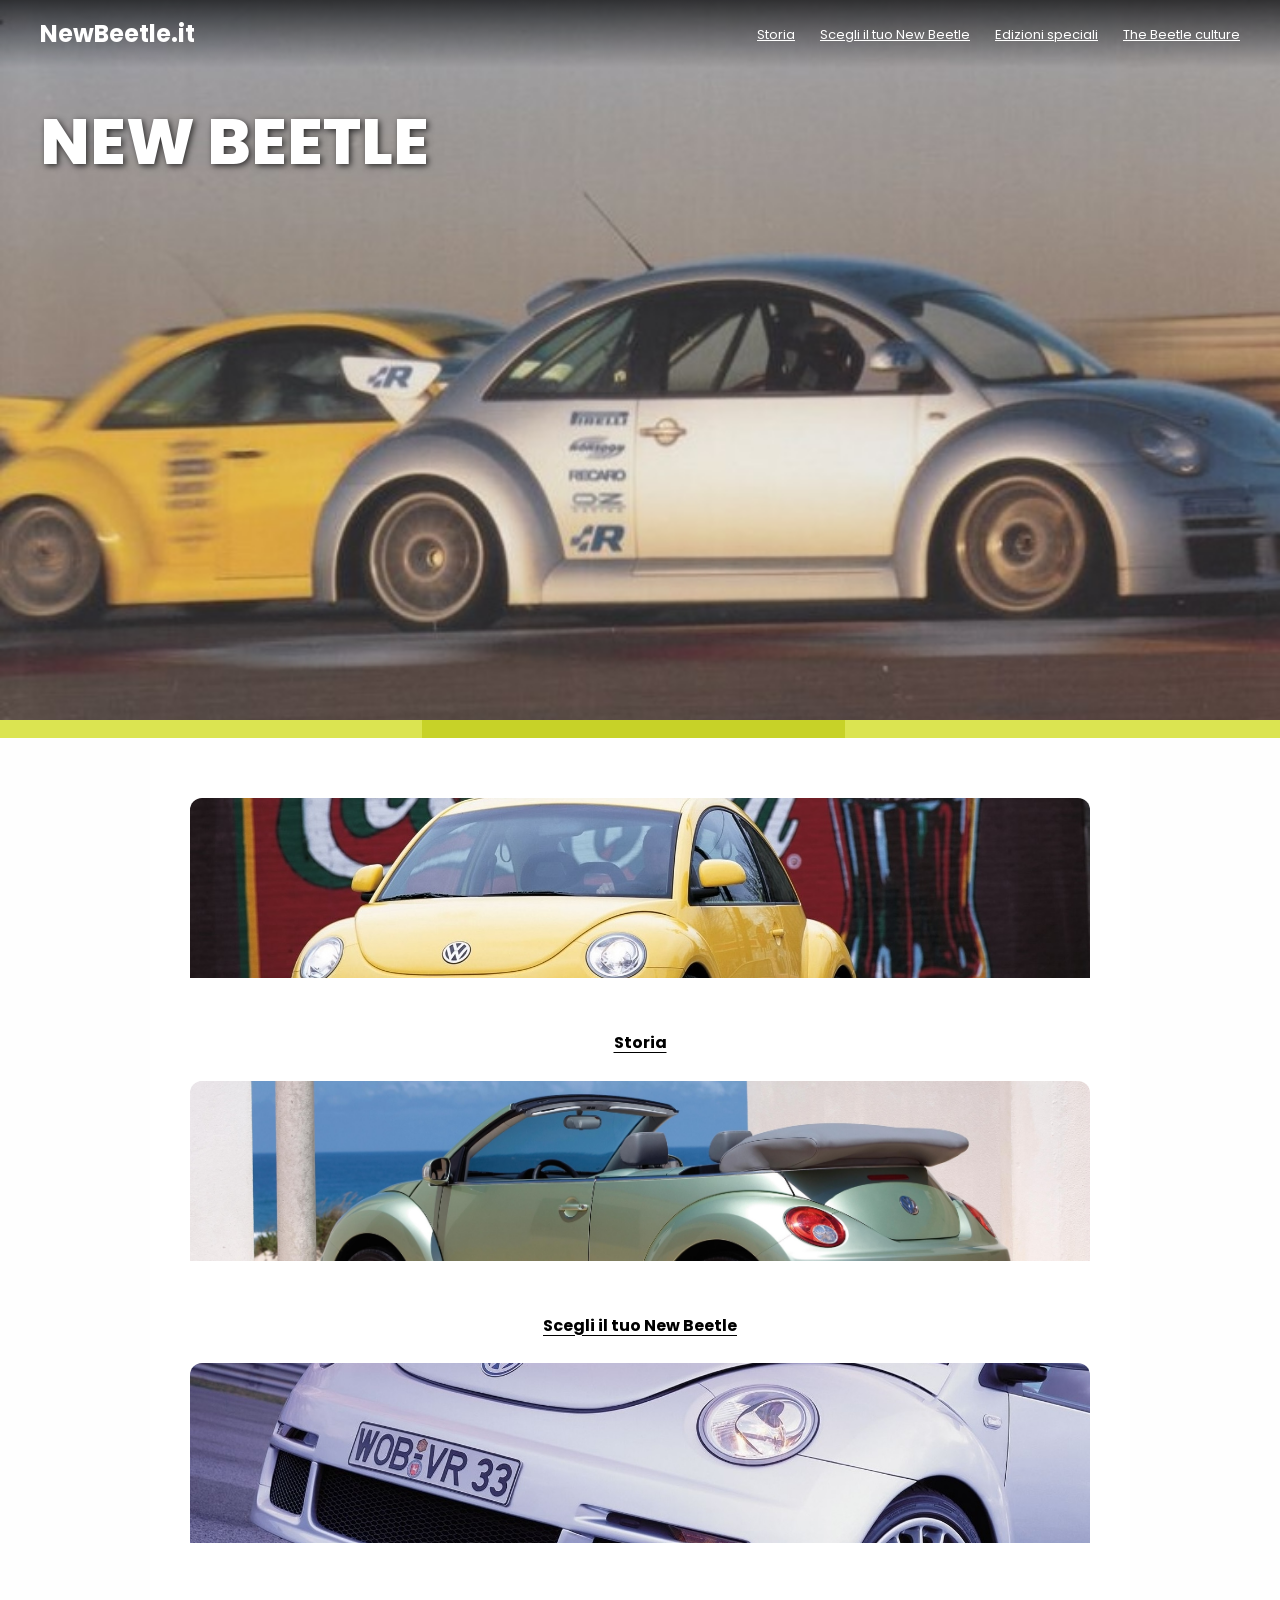
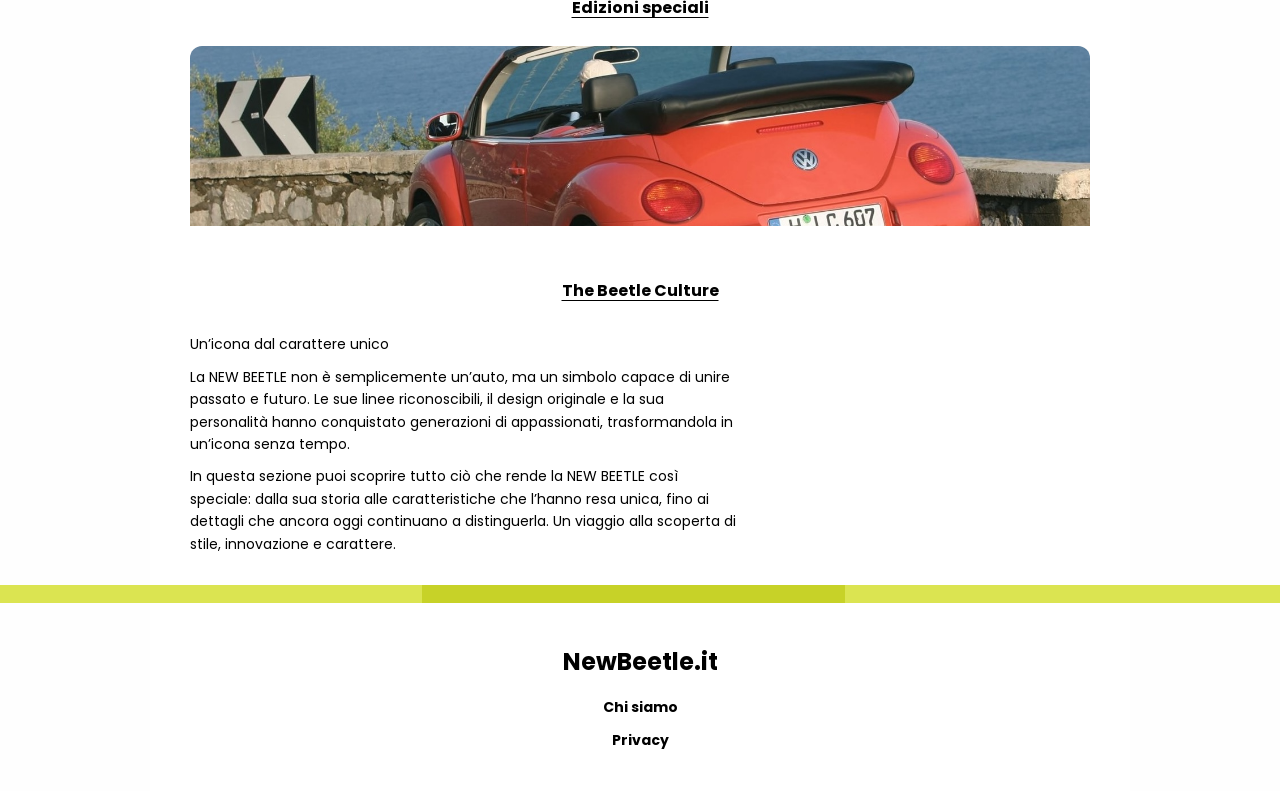
<file: index.html>
<!DOCTYPE html>
<html lang="it">
<head>
    <meta charset="UTF-8">
    <meta name="viewport" content="width=device-width, initial-scale=1.0">
    <title>NewBeetle.it</title>
    <link rel="stylesheet" href="css./style.css">
</head>
<body>


<header>
  <nav class="navbar">
    <a href="index.html" class="logo">NewBeetle.it</a>
    <ul class="menu">
      <li><a href="storia.html">Storia</a></li>
      <li><a href="scegliiltuonewbeetle.html">Scegli il tuo New Beetle</a></li>
      <li><a href="edizionispeciali.html">Edizioni speciali</a></li>
      <li><a href="thebeetleculture.html">The Beetle culture</a></li>
    </ul>
  </nav>

<div class="hero-container">
<div class="hero-image">
  <img src="img./maggiolino17.jpeg" alt=""/> 
  <h1 class="hero-title">NEW BEETLE</h1>
    <div class="hero-storia-content">
  </div> 
</header>

        <!-- BARRA GIALLA2 -->
    <div class="yellow-bar"></div>

<!-- 2. CONTENUTO CENTRATO (MARGINI BIANCHI ORDINATI) -->
<div class="page-container">
  <main>
    <section class="models-section">

<!-- SEZIONE CARD -->
<div class="cards-grid-pairs">

  <a href="storia.html" class="card">
    <div class="card-img">
      <img src="img./maggiolino9.jpeg" alt="">
    </div>
    <span class="card-title">Storia</span>
  </a>

  <a href="scegliiltuonewbeetle.html" class="card">
    <div class="card-img">
      <img src="img./maggiolino31.jpg" alt="">
    </div>
    <span class="card-title">Scegli il tuo New Beetle</span>
  </a>

  <a href="edizionispeciali.html" class="card">
    <div class="card-img">
      <img src="img./maggiolino7.jpeg" alt="">
    </div>
    <span class="card-title">Edizioni speciali</span>
  </a>

  <a href="thebeetleculture.html" class="card">
    <div class="card-img">
      <img src="img./maggiolino28.jpeg" alt="">
    </div>
    <span class="card-title">The Beetle Culture</span>
  </a>

</div>

  <article class="storia-text">
    <p>Un’icona dal carattere unico</p>
    <p>La NEW BEETLE non è semplicemente un’auto, ma un simbolo capace di unire passato e futuro. Le sue linee riconoscibili, il design originale e la sua personalità hanno conquistato generazioni di appassionati, trasformandola in un’icona senza tempo.</p>
    <p>In questa sezione puoi scoprire tutto ciò che rende la NEW BEETLE così speciale: dalla sua storia alle caratteristiche che l’hanno resa unica, fino ai dettagli che ancora oggi continuano a distinguerla. Un viaggio alla scoperta di stile, innovazione e carattere.</p>
  </article>

  </section>
 </main>
</div> 

  <!-- BARRA GIALLA3 -->
<div class="yellow-bar"></div>
      


<!-- FOOTER -->
<div class="page-container">
  <footer>
    <a href="index.html" class="footer-logo">NewBeetle.it</a>
    <nav>
      <ul class="footer-nav">
        <li><a href="chisiamo.html">Chi siamo</a></li> 
        <li><a href="#">Privacy</a></li>
      </ul>
    </nav>
  </footer>
</div>

</body>
</html>
</file>
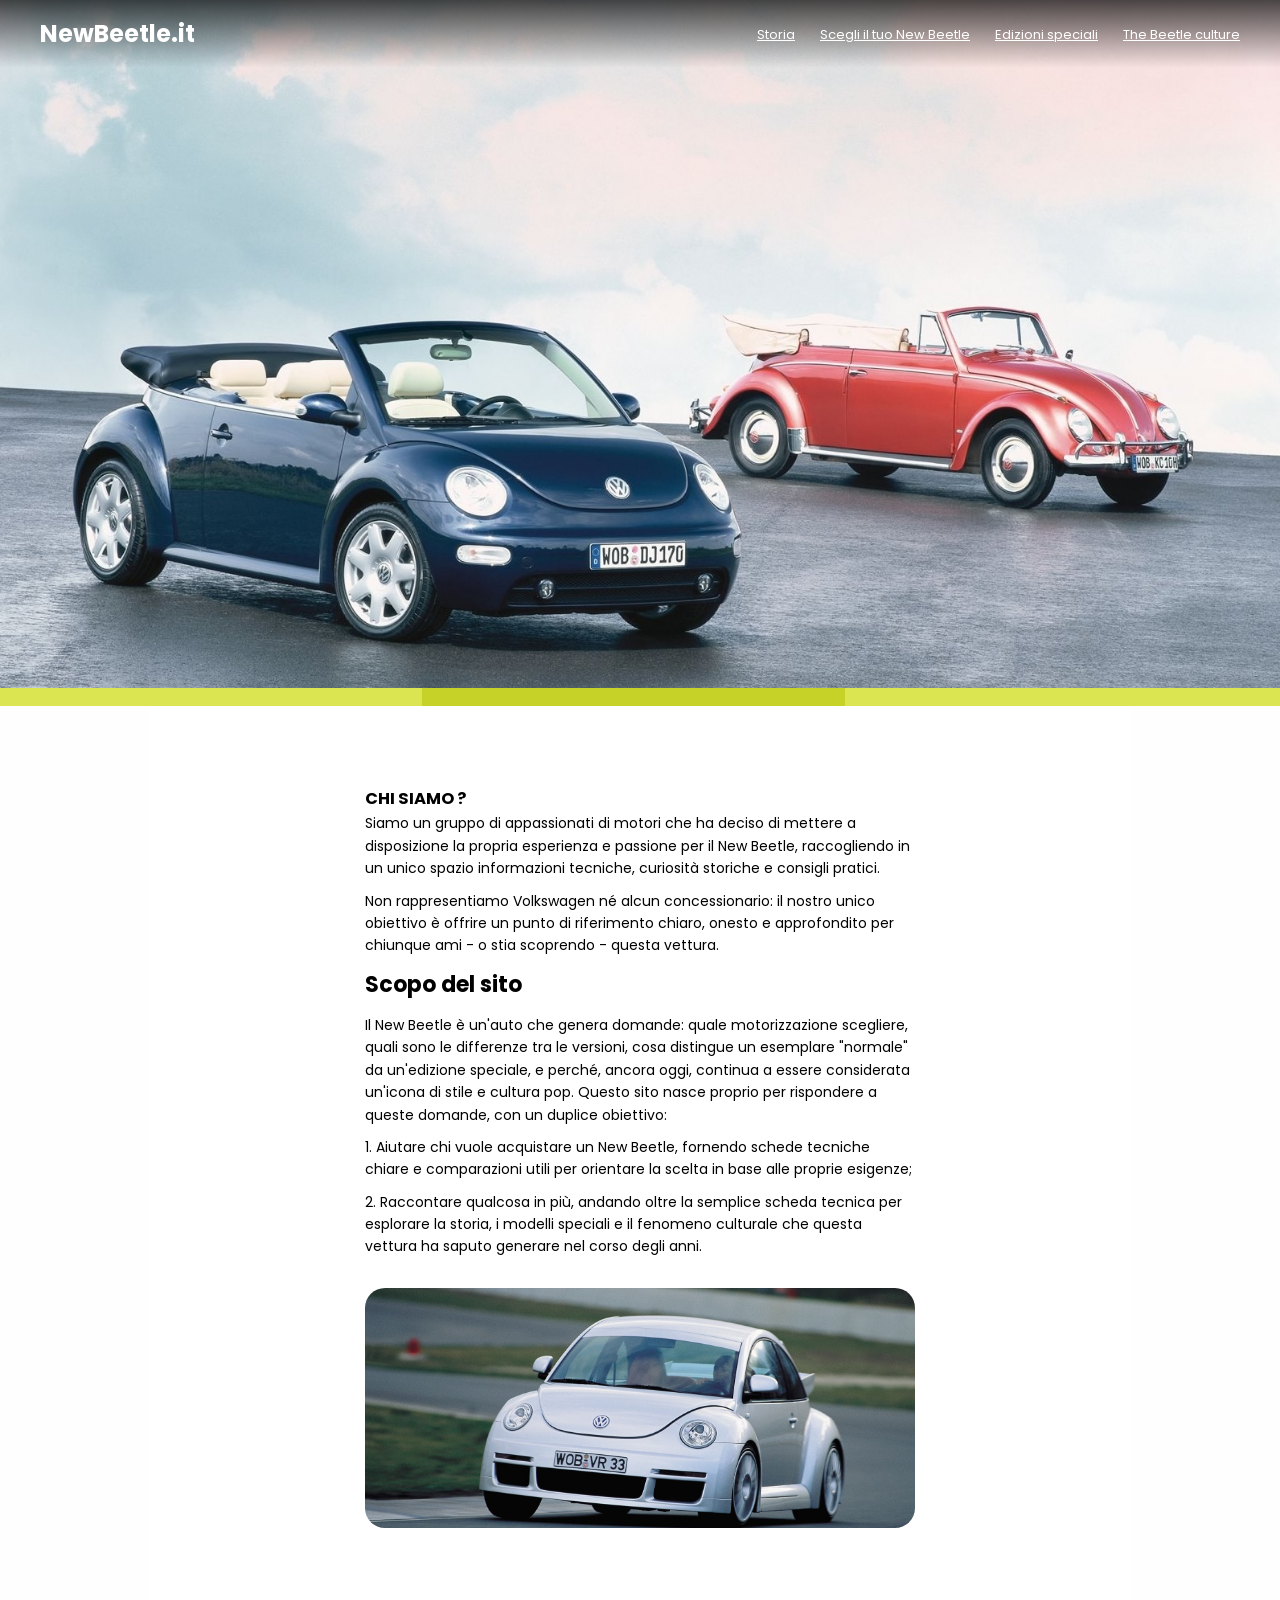
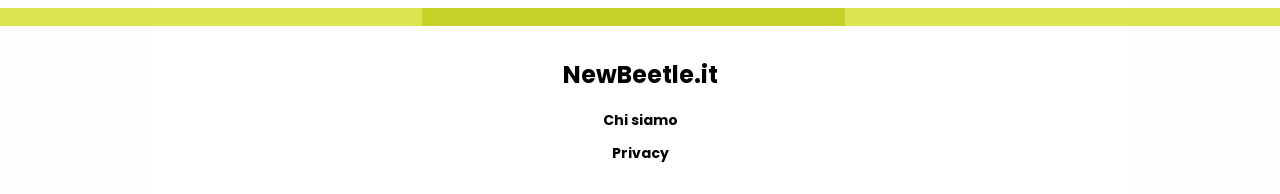
<file: chisiamo.html>
<!DOCTYPE html>
<html lang="it">
<head>
    <meta charset="UTF-8">
    <meta name="viewport" content="width=device-width, initial-scale=1.0">
    <title>NewBeetle.it</title>
    <link rel="stylesheet" href="css./style.css">
</head>
<body>


<header>
  <nav class="navbar">
    <a href="index.html" class="logo">NewBeetle.it</a>
    <ul class="menu">
      <li><a href="storia.html">Storia</a></li>
      <li><a href="scegliiltuonewbeetle.html">Scegli il tuo New Beetle</a></li>
      <li><a href="edizionispeciali.html">Edizioni speciali</a></li>
      <li><a href="thebeetleculture.html">The Beetle culture</a></li>
    </ul>
  </nav>


  <div class="hero-image">
    <img src="img./maggiolino14.jpeg" alt=""/> 
  <div class="intro">
  </header>

 <!-- BARRA GIALLA3 -->
 <div class="yellow-bar"></div>
</header>

<div class="page-container">
  <main>
    <section class="about-section">

  <main>
    <!-- SEZIONE CHI SIAMO -->
    <main> 
    <section class="storia-block">
    <div class="storia-text">
    <h1>CHI SIAMO ?</h1>
    <p>Siamo un gruppo di appassionati di motori che ha deciso di mettere a disposizione la propria esperienza e passione per il New Beetle, raccogliendo in un unico spazio informazioni tecniche, curiosità storiche e consigli pratici.</p>
    <p>Non rappresentiamo Volkswagen né alcun concessionario: il nostro unico obiettivo è offrire un punto di riferimento chiaro, onesto e approfondito per chiunque ami - o stia scoprendo - questa vettura.</p>
    
    <h2>Scopo del sito</h2>
    <p>Il New Beetle è un'auto che genera domande: quale motorizzazione scegliere, quali sono le differenze tra le versioni, cosa distingue un esemplare "normale" da un'edizione speciale, e perché, ancora oggi, continua a essere considerata un'icona di stile e cultura pop. Questo sito nasce proprio per rispondere a queste domande, con un duplice obiettivo:</p>
    <p>1. Aiutare chi vuole acquistare un New Beetle, fornendo schede tecniche chiare e comparazioni utili per orientare la scelta in base alle proprie esigenze;</p>
    <p>2. Raccontare qualcosa in più, andando oltre la semplice scheda tecnica per esplorare la storia, i modelli speciali e il fenomeno culturale che questa vettura ha saputo generare nel corso degli anni.</p>
</div>

<div class="storia-image">
  <img src="img./maggiolino8.jpeg" alt="">
</div>

    </section>
  </main> 
</div>
        <!-- BARRA GIALLA2 -->
    <div class="yellow-bar"></div>

<!-- FOOTER -->
<footer>
  <a href="index.html" class="footer-logo">NewBeetle.it</a>
  <nav>
    <ul class="footer-nav">
      <li><a href="chisiamo.html">Chi siamo</a></li> 
      <li><a href="#">Privacy</a></li>
    </ul>
  </nav>
</footer>

</body>
</html>
</file>
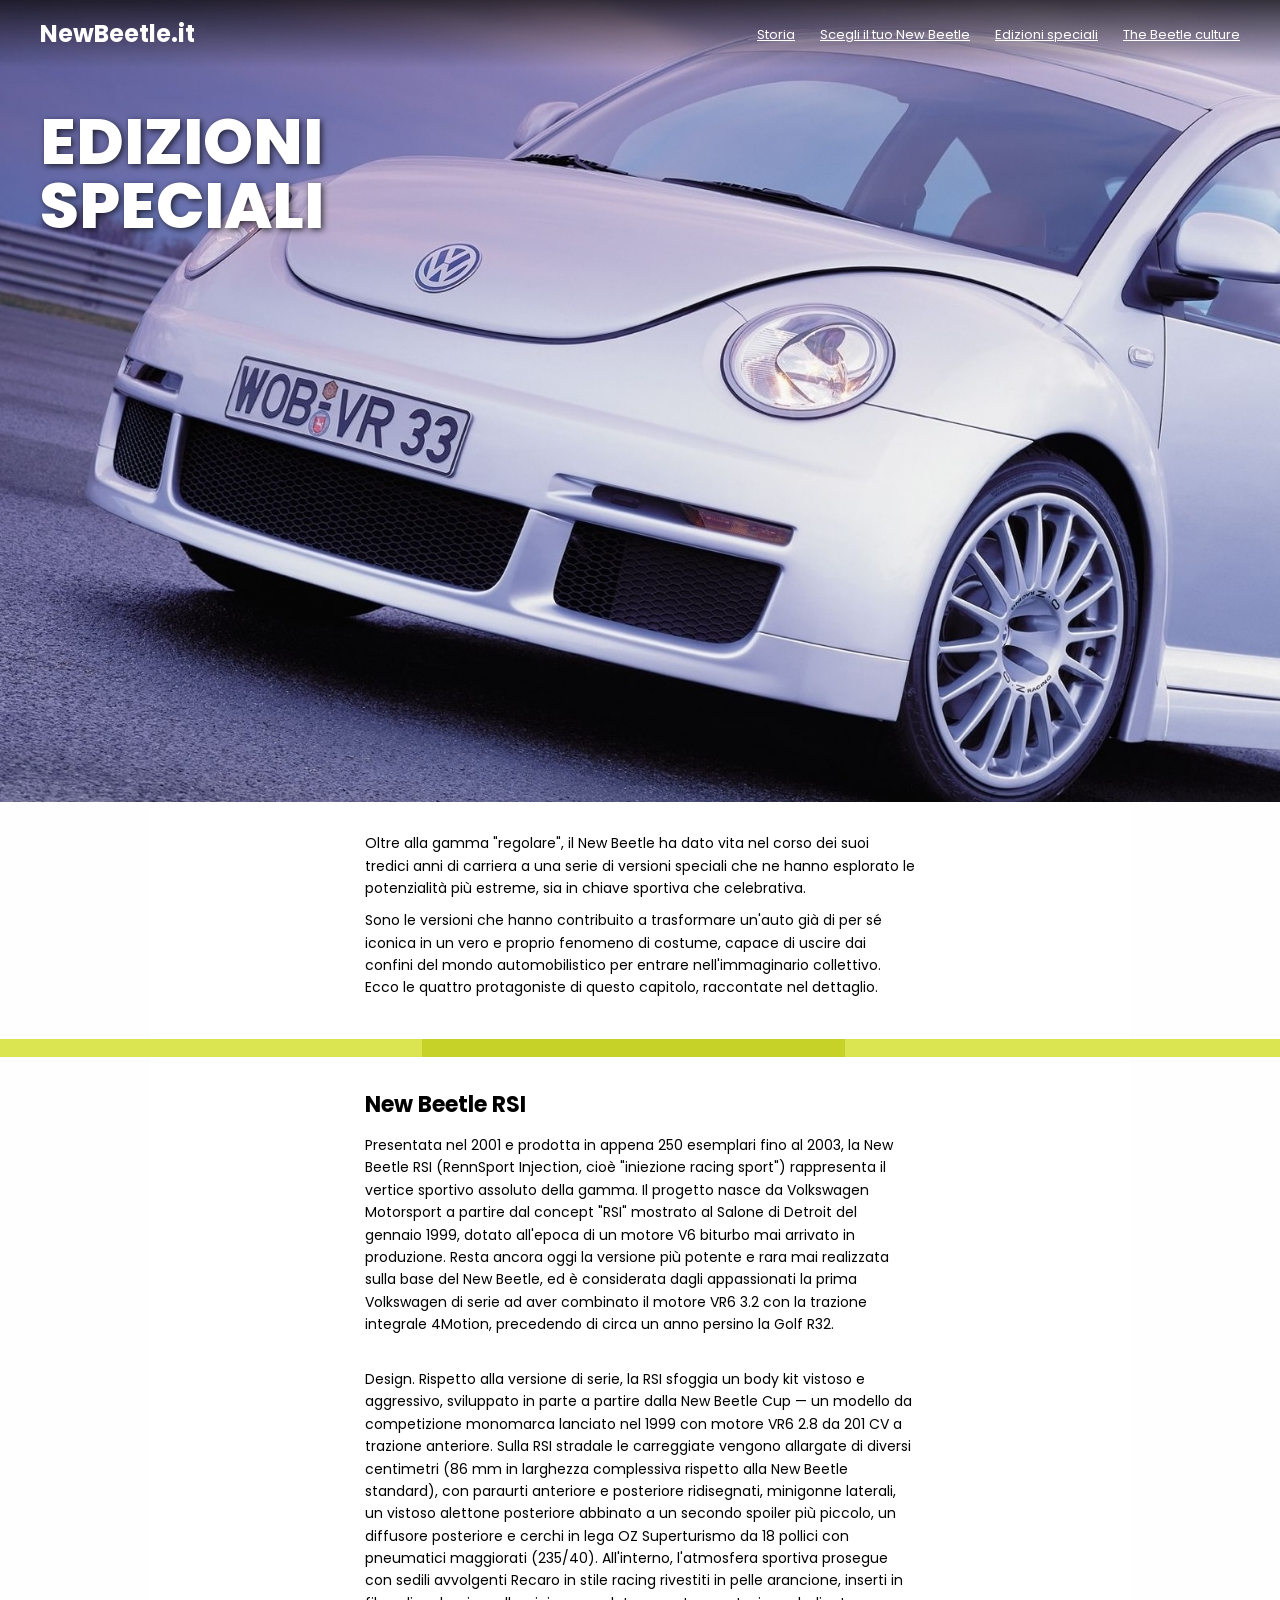
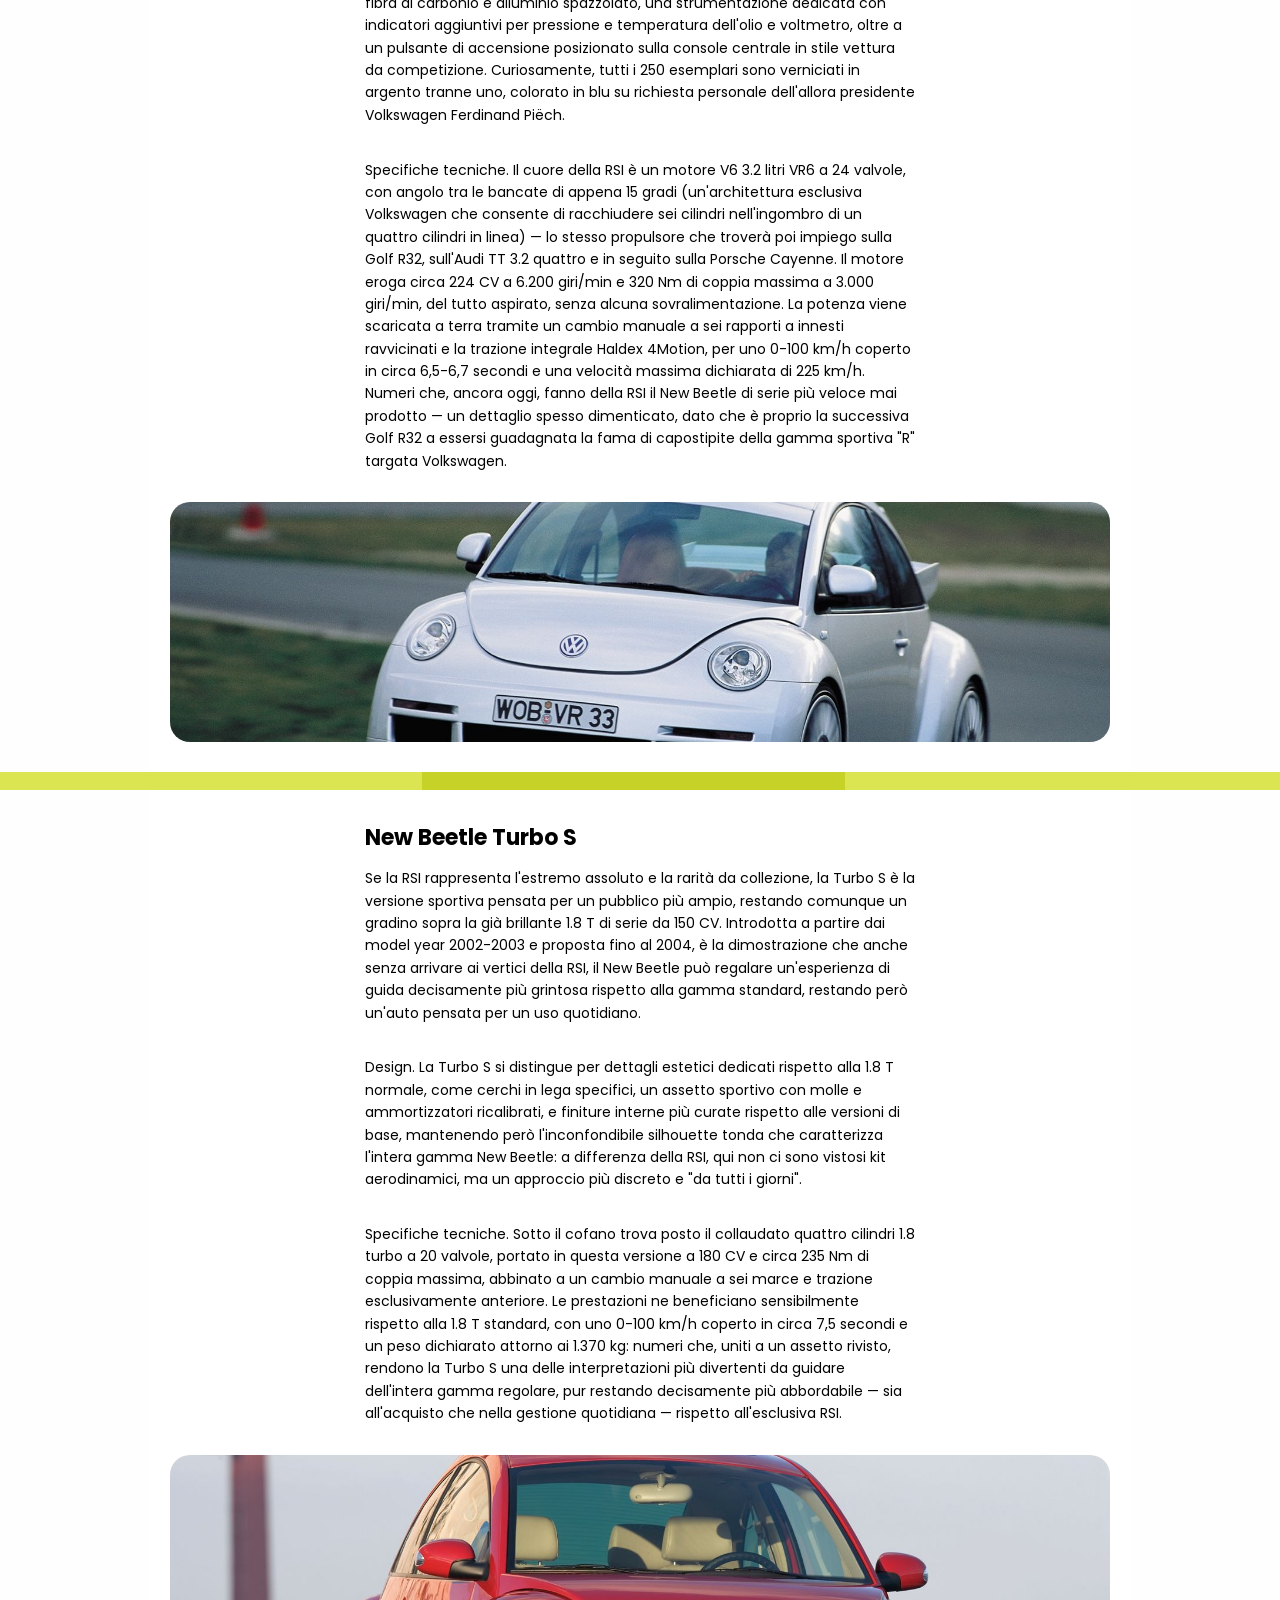
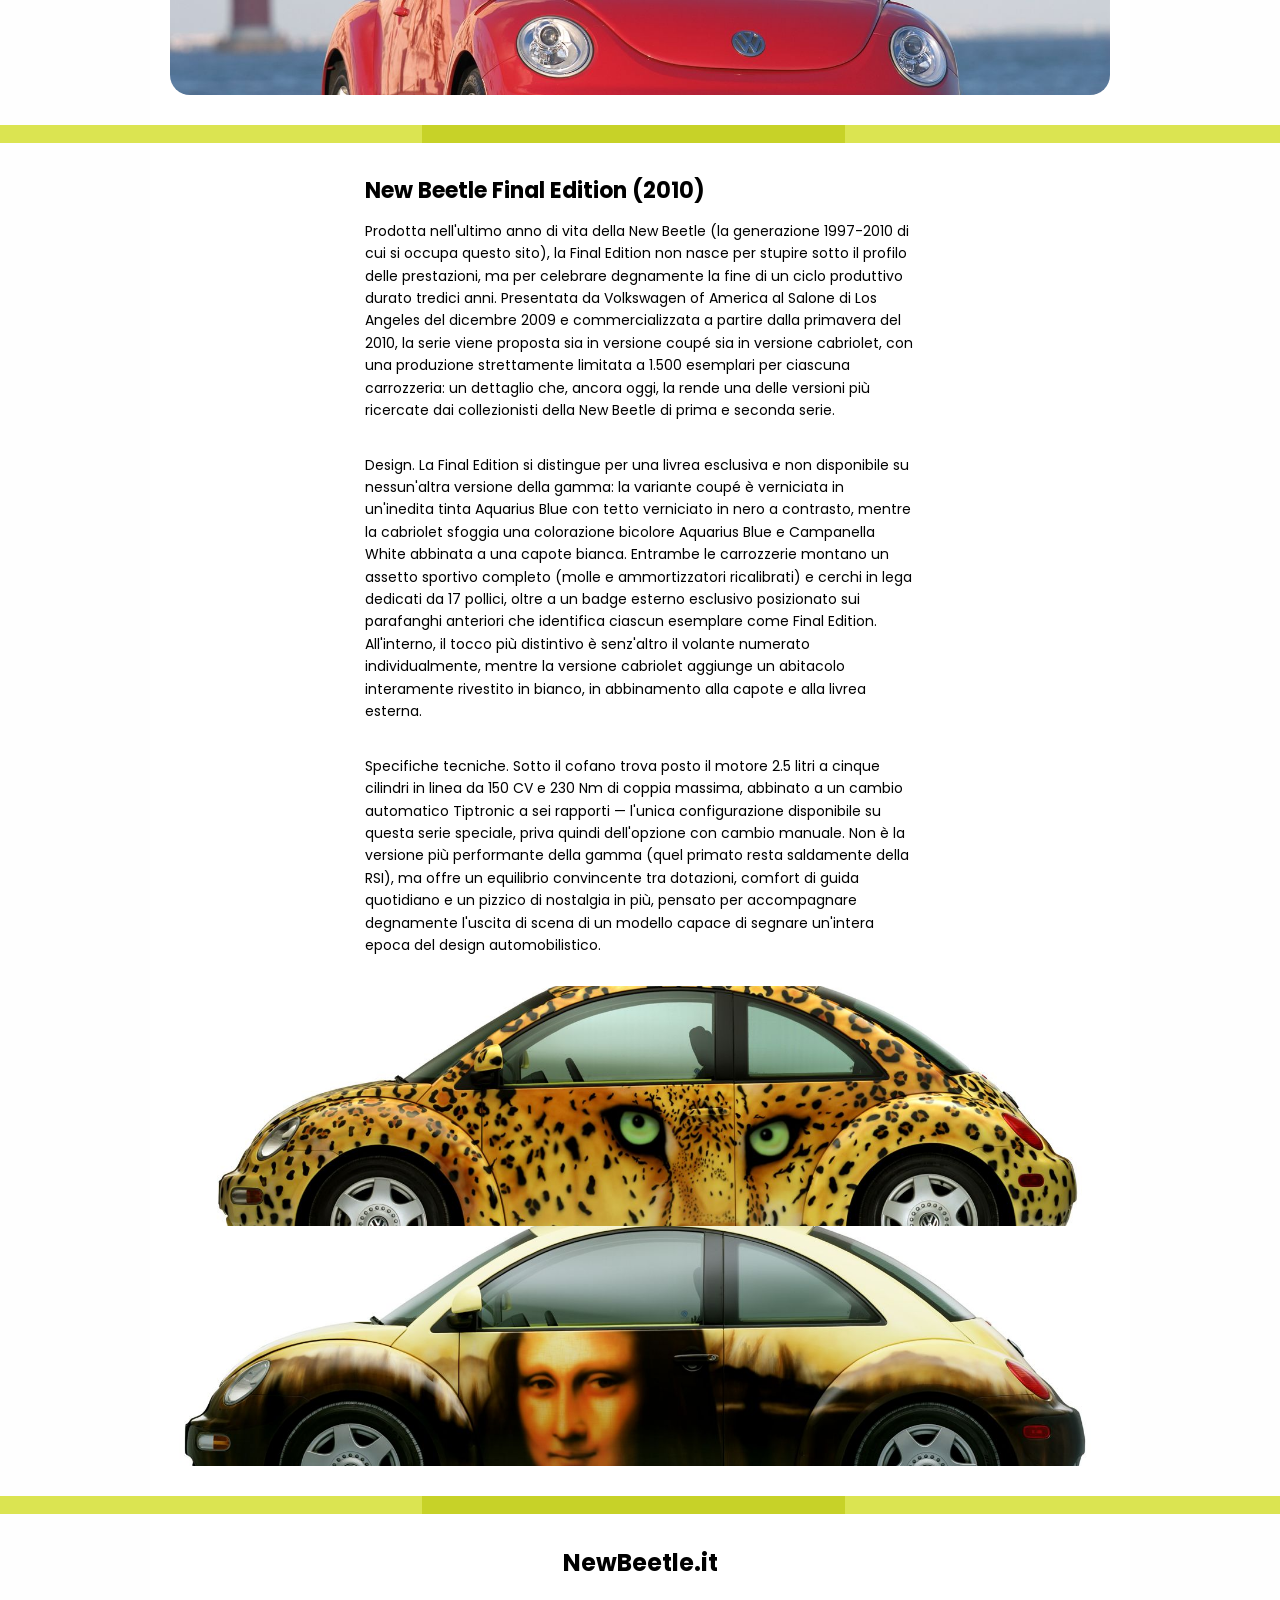
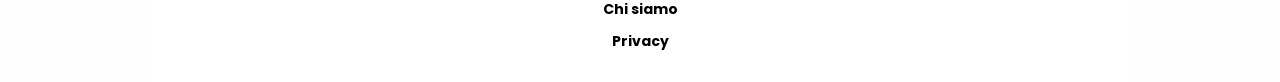
<file: edizionispeciali.html>
<!DOCTYPE html>
<html lang="en">
<head>
  <meta charset="UTF-8">
  <meta name="viewport" content="width=device-width, initial-scale=1.0">
  <title>Storia</title>
  <link rel="stylesheet" href="css./style.css">
</head>
<body>

  <header>
    <nav class="navbar">
      <a href="index.html" class="logo">NewBeetle.it</a>
      <ul class="menu">
        <li><a href="index.html">Storia</a></li>
        <li><a href="scegliiltuonewbeetle.html">Scegli il tuo New Beetle</a></li>
        <li><a href="edizionispeciali.html">Edizioni speciali</a></li>
        <li><a href="thebeetleculture.html">The Beetle culture</a></li>
      </ul>
    </nav>

    <div class="hero-container">
      <img src="img./maggiolino7.jpeg" alt=""/> 
      <h1 class="hero-title">EDIZIONI<br>SPECIALI</h1>
      <main>
      <section class="storia-block">
        <div class="storia-text">
        <p>Oltre alla gamma "regolare", il New Beetle ha dato vita nel corso dei suoi tredici anni di carriera a una serie di versioni speciali che ne hanno esplorato le potenzialità più estreme, sia in chiave sportiva che celebrativa.</p>
        <p>Sono le versioni che hanno contribuito a trasformare un'auto già di per sé iconica in un vero e proprio fenomeno di costume, capace di uscire dai confini del mondo automobilistico per entrare nell'immaginario collettivo. Ecco le quattro protagoniste di questo capitolo, raccontate nel dettaglio.</p>
        </div>
      </div> 


   <!-- BARRA GIALLA1 -->
   <div class="yellow-bar"></div>

   <!-- SEZIONE 1-->
<main> 
   <section class="storia-block">
    <div class="storia-text">
      <h2>New Beetle RSI</h2>
      <p>Presentata nel 2001 e prodotta in appena 250 esemplari fino al 2003, la New Beetle RSI (RennSport Injection, cioè "iniezione racing sport") rappresenta il vertice sportivo assoluto della gamma. Il progetto nasce da Volkswagen Motorsport a partire dal concept "RSI" mostrato al Salone di Detroit del gennaio 1999, dotato all'epoca di un motore V6 biturbo mai arrivato in produzione. Resta ancora oggi la versione più potente e rara mai realizzata sulla base del New Beetle, ed è considerata dagli appassionati la prima Volkswagen di serie ad aver combinato il motore VR6 3.2 con la trazione integrale 4Motion, precedendo di circa un anno persino la Golf R32.</p>
      <br>
      <p>Design. Rispetto alla versione di serie, la RSI sfoggia un body kit vistoso e aggressivo, sviluppato in parte a partire dalla New Beetle Cup — un modello da competizione monomarca lanciato nel 1999 con motore VR6 2.8 da 201 CV a trazione anteriore. Sulla RSI stradale le carreggiate vengono allargate di diversi centimetri (86 mm in larghezza complessiva rispetto alla New Beetle standard), con paraurti anteriore e posteriore ridisegnati, minigonne laterali, un vistoso alettone posteriore abbinato a un secondo spoiler più piccolo, un diffusore posteriore e cerchi in lega OZ Superturismo da 18 pollici con pneumatici maggiorati (235/40). All'interno, l'atmosfera sportiva prosegue con sedili avvolgenti Recaro in stile racing rivestiti in pelle arancione, inserti in fibra di carbonio e alluminio spazzolato, una strumentazione dedicata con indicatori aggiuntivi per pressione e temperatura dell'olio e voltmetro, oltre a un pulsante di accensione posizionato sulla console centrale in stile vettura da competizione. Curiosamente, tutti i 250 esemplari sono verniciati in argento tranne uno, colorato in blu su richiesta personale dell'allora presidente Volkswagen Ferdinand Piëch.</p>
      <br>
      <p>Specifiche tecniche. Il cuore della RSI è un motore V6 3.2 litri VR6 a 24 valvole, con angolo tra le bancate di appena 15 gradi (un'architettura esclusiva Volkswagen che consente di racchiudere sei cilindri nell'ingombro di un quattro cilindri in linea) — lo stesso propulsore che troverà poi impiego sulla Golf R32, sull'Audi TT 3.2 quattro e in seguito sulla Porsche Cayenne. Il motore eroga circa 224 CV a 6.200 giri/min e 320 Nm di coppia massima a 3.000 giri/min, del tutto aspirato, senza alcuna sovralimentazione. La potenza viene scaricata a terra tramite un cambio manuale a sei rapporti a innesti ravvicinati e la trazione integrale Haldex 4Motion, per uno 0-100 km/h coperto in circa 6,5-6,7 secondi e una velocità massima dichiarata di 225 km/h. Numeri che, ancora oggi, fanno della RSI il New Beetle di serie più veloce mai prodotto — un dettaglio spesso dimenticato, dato che è proprio la successiva Golf R32 a essersi guadagnata la fama di capostipite della gamma sportiva "R" targata Volkswagen.</p>
    </div>
    <div class="storia-image">
      <img src="img./maggiolino8.jpeg" alt="">
    </div>
  </section>
</main> 


 <!-- BARRA GIALLA2 -->
 <div class="yellow-bar"></div>

 <!-- SEZIONE 2-->
 <main>
 <section class="storia-block">
    <div class="storia-text">
      <h2>New Beetle Turbo S</h2>
      <p>Se la RSI rappresenta l'estremo assoluto e la rarità da collezione, la Turbo S è la versione sportiva pensata per un pubblico più ampio, restando comunque un gradino sopra la già brillante 1.8 T di serie da 150 CV. Introdotta a partire dai model year 2002-2003 e proposta fino al 2004, è la dimostrazione che anche senza arrivare ai vertici della RSI, il New Beetle può regalare un'esperienza di guida decisamente più grintosa rispetto alla gamma standard, restando però un'auto pensata per un uso quotidiano.</p>
      <br>
      <p>Design. La Turbo S si distingue per dettagli estetici dedicati rispetto alla 1.8 T normale, come cerchi in lega specifici, un assetto sportivo con molle e ammortizzatori ricalibrati, e finiture interne più curate rispetto alle versioni di base, mantenendo però l'inconfondibile silhouette tonda che caratterizza l'intera gamma New Beetle: a differenza della RSI, qui non ci sono vistosi kit aerodinamici, ma un approccio più discreto e "da tutti i giorni".</p>
      <br> 
      <p>Specifiche tecniche. Sotto il cofano trova posto il collaudato quattro cilindri 1.8 turbo a 20 valvole, portato in questa versione a 180 CV e circa 235 Nm di coppia massima, abbinato a un cambio manuale a sei marce e trazione esclusivamente anteriore. Le prestazioni ne beneficiano sensibilmente rispetto alla 1.8 T standard, con uno 0-100 km/h coperto in circa 7,5 secondi e un peso dichiarato attorno ai 1.370 kg: numeri che, uniti a un assetto rivisto, rendono la Turbo S una delle interpretazioni più divertenti da guidare dell'intera gamma regolare, pur restando decisamente più abbordabile — sia all'acquisto che nella gestione quotidiana — rispetto all'esclusiva RSI.</p>
    </div>
    <div class="storia-image">
      <img src="img./maggiolino29.jpeg" alt="">
    </div>
  </section>
</main> 

 <!-- BARRA GIALLA3 -->
 <div class="yellow-bar"></div>

 <!-- SEZIONE 3 -->
 <main>
 <section class="storia-block">
    <div class="storia-text">
      <h2>New Beetle Final Edition (2010)</h2>
      <p>Prodotta nell'ultimo anno di vita della New Beetle (la generazione 1997-2010 di cui si occupa questo sito), la Final Edition non nasce per stupire sotto il profilo delle prestazioni, ma per celebrare degnamente la fine di un ciclo produttivo durato tredici anni. Presentata da Volkswagen of America al Salone di Los Angeles del dicembre 2009 e commercializzata a partire dalla primavera del 2010, la serie viene proposta sia in versione coupé sia in versione cabriolet, con una produzione strettamente limitata a 1.500 esemplari per ciascuna carrozzeria: un dettaglio che, ancora oggi, la rende una delle versioni più ricercate dai collezionisti della New Beetle di prima e seconda serie.</p>
      <br>
      <p>Design. La Final Edition si distingue per una livrea esclusiva e non disponibile su nessun'altra versione della gamma: la variante coupé è verniciata in un'inedita tinta Aquarius Blue con tetto verniciato in nero a contrasto, mentre la cabriolet sfoggia una colorazione bicolore Aquarius Blue e Campanella White abbinata a una capote bianca. Entrambe le carrozzerie montano un assetto sportivo completo (molle e ammortizzatori ricalibrati) e cerchi in lega dedicati da 17 pollici, oltre a un badge esterno esclusivo posizionato sui parafanghi anteriori che identifica ciascun esemplare come Final Edition. All'interno, il tocco più distintivo è senz'altro il volante numerato individualmente, mentre la versione cabriolet aggiunge un abitacolo interamente rivestito in bianco, in abbinamento alla capote e alla livrea esterna.</p>
      <br>  
      <p>Specifiche tecniche. Sotto il cofano trova posto il motore 2.5 litri a cinque cilindri in linea da 150 CV e 230 Nm di coppia massima, abbinato a un cambio automatico Tiptronic a sei rapporti — l'unica configurazione disponibile su questa serie speciale, priva quindi dell'opzione con cambio manuale. Non è la versione più performante della gamma (quel primato resta saldamente della RSI), ma offre un equilibrio convincente tra dotazioni, comfort di guida quotidiano e un pizzico di nostalgia in più, pensato per accompagnare degnamente l'uscita di scena di un modello capace di segnare un'intera epoca del design automobilistico.</p>
    </div>
    <div class="storia-image">
      <img src="img./maggiolino11.jpeg" alt="">
      <img src="img./maggiolino13.jpeg" alt="">
    </div>
  </section>
</main> 
   <!-- BARRA GIALLA3 -->
   <div class="yellow-bar"></div>


<!-- FOOTER -->
<footer>
  <a href="index.html" class="footer-logo">NewBeetle.it</a>
  <nav>
    <ul class="footer-nav">
      <li><a href="chisiamo.html">Chi siamo</a></li> 
      <li><a href="#">Privacy</a></li>
    </ul>
  </nav>
</footer>

</body>
</html>
</file>
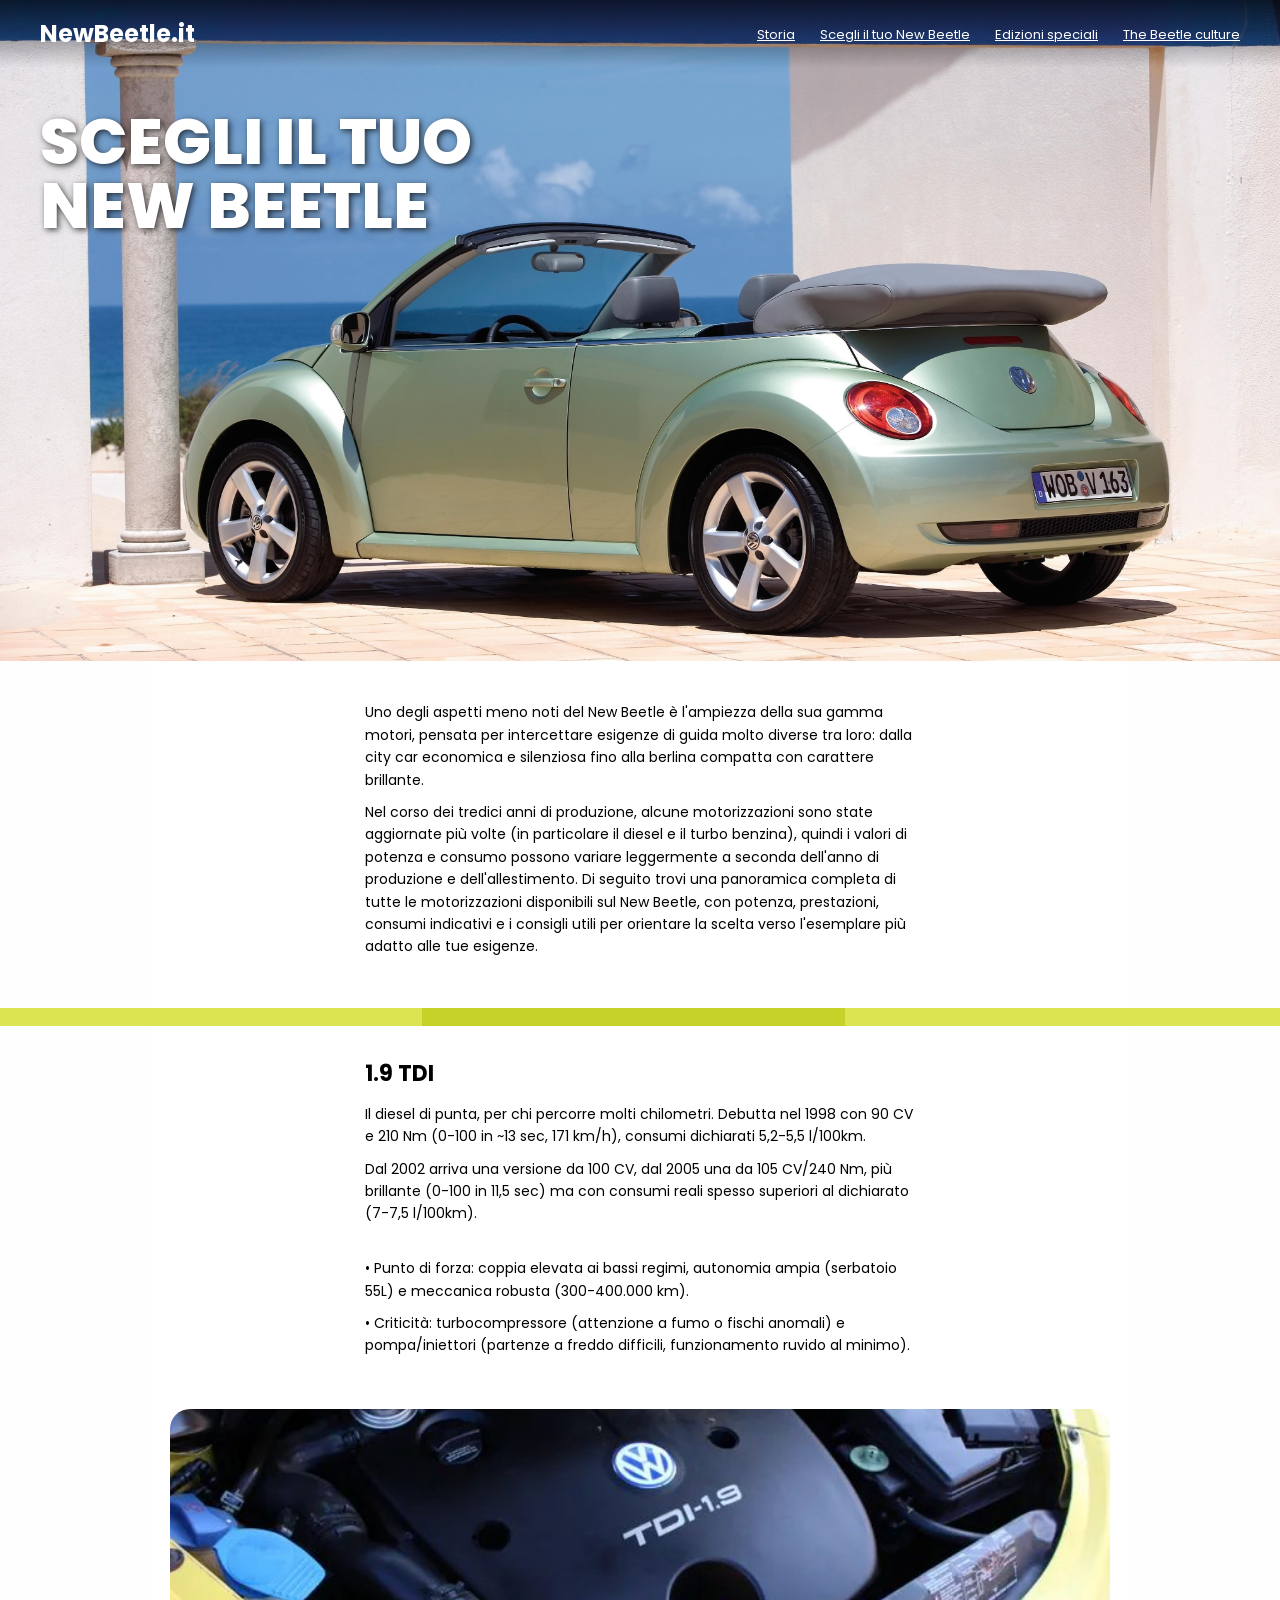
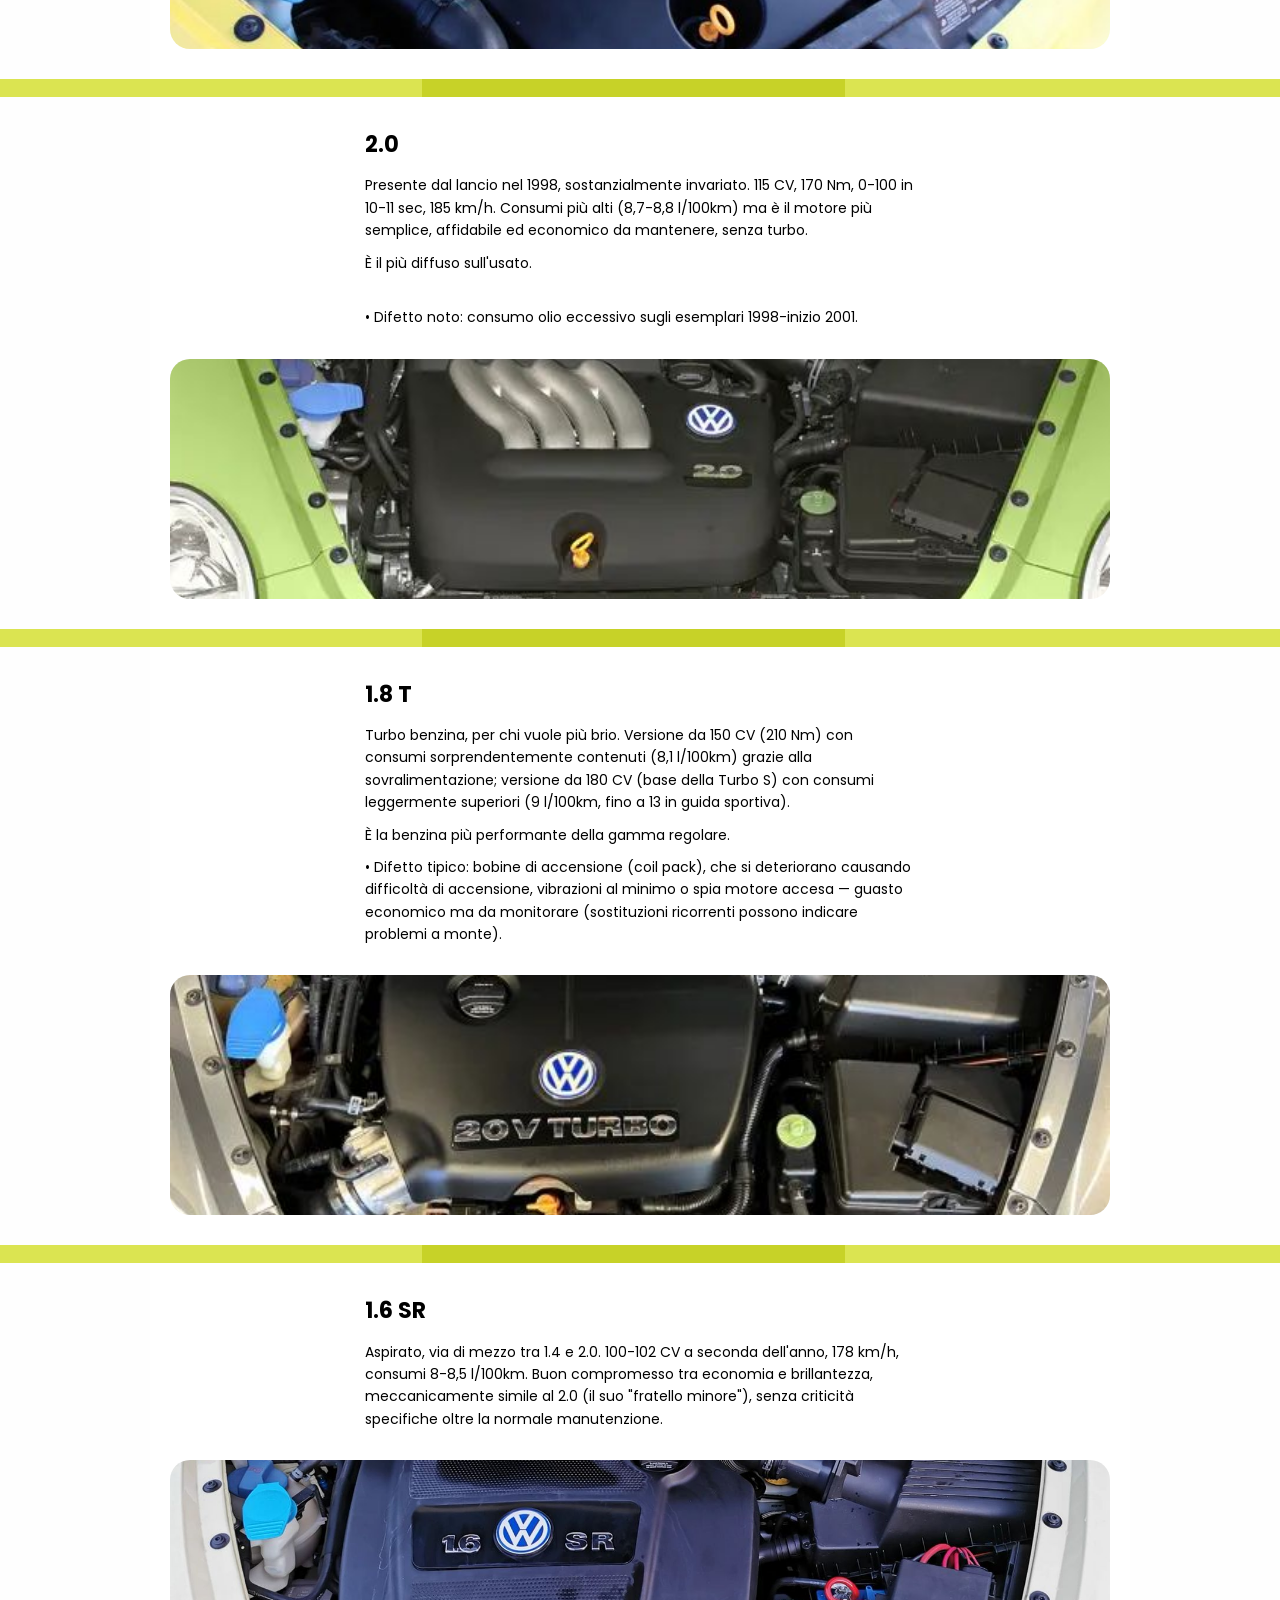
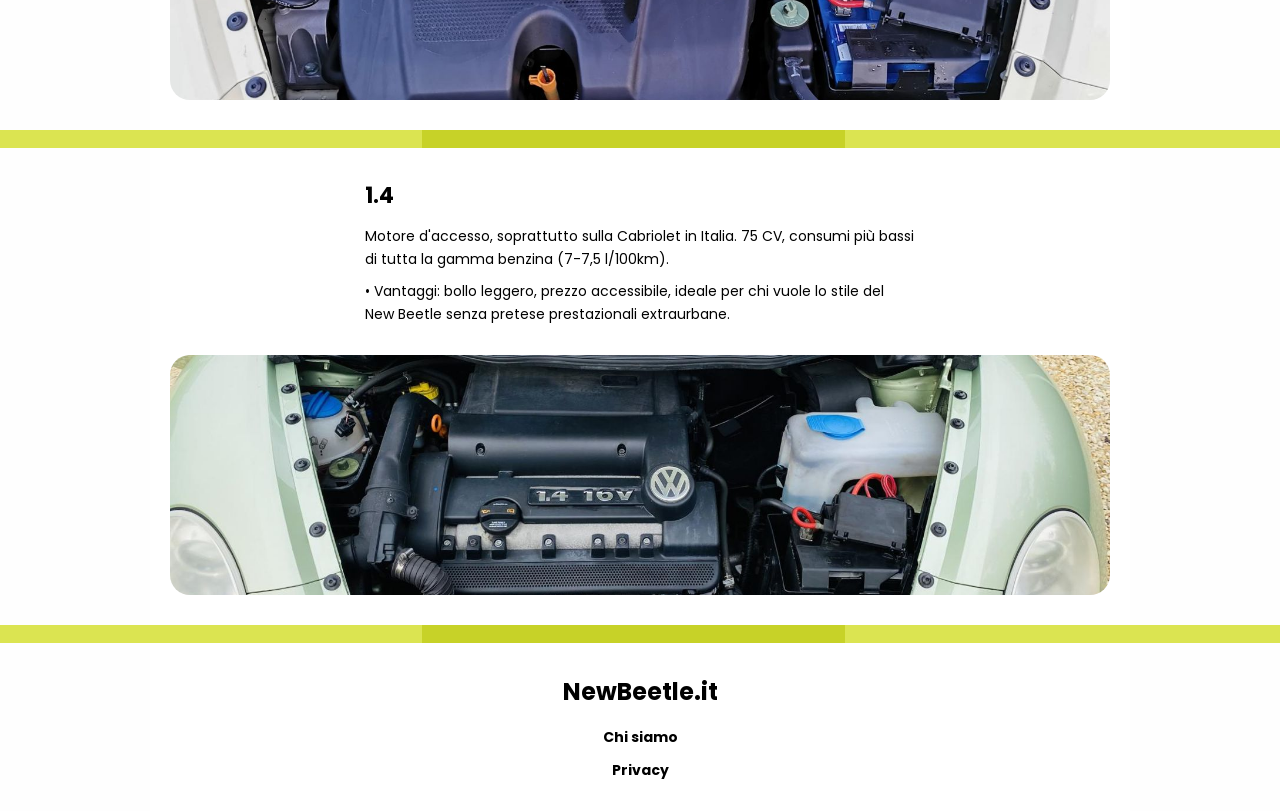
<file: scegliiltuonewbeetle.html>
<!DOCTYPE html>
<html lang="en">
<head>
  <meta charset="UTF-8">
  <meta name="viewport" content="width=device-width, initial-scale=1.0">
  <title>Storia</title>
  <link rel="stylesheet" href="css./style.css">
</head>
<body>

  <header>
    <nav class="navbar">
      <a href="index.html" class="logo">NewBeetle.it</a>
      <ul class="menu">
        <li><a href="index.html">Storia</a></li>
        <li><a href="scegliiltuonewbeetle.html">Scegli il tuo New Beetle</a></li>
        <li><a href="edizionispeciali.html">Edizioni speciali</a></li>
        <li><a href="thebeetleculture.html">The Beetle culture</a></li>
      </ul>
    </nav>

    <div class="hero-container">
      <img src="img./maggiolino31.jpg" alt=""/> 
      <h1 class="hero-title">SCEGLI IL TUO<br>NEW BEETLE</h1>
      <main>


<main>
  <section class="storia-block">
   <div class="storia-text">
    <p>Uno degli aspetti meno noti del New Beetle è l'ampiezza della sua gamma motori, pensata per intercettare esigenze di guida molto diverse tra loro: dalla city car economica e silenziosa fino alla berlina compatta con carattere brillante.</p>
    <p>Nel corso dei tredici anni di produzione, alcune motorizzazioni sono state aggiornate più volte (in particolare il diesel e il turbo benzina), quindi i valori di potenza e consumo possono variare leggermente a seconda dell'anno di produzione e dell'allestimento. Di seguito trovi una panoramica completa di tutte le motorizzazioni disponibili sul New Beetle, con potenza, prestazioni, consumi indicativi e i consigli utili per orientare la scelta verso l'esemplare più adatto alle tue esigenze.</p>
  </div>
</div> 
</section>

   <!-- BARRA GIALLA3 -->
   <div class="yellow-bar"></div>

   <!-- SEZIONE 1: Il primo Maggiolino (anni '30) -->
<main> 
   <section class="storia-block">
    <div class="storia-text">
      <h2>1.9 TDI</h2>
      <p>Il diesel di punta, per chi percorre molti chilometri. Debutta nel 1998 con 90 CV e 210 Nm (0-100 in ~13 sec, 171 km/h), consumi dichiarati 5,2-5,5 l/100km.</p>
      <p>Dal 2002 arriva una versione da 100 CV, dal 2005 una da 105 CV/240 Nm, più brillante (0-100 in 11,5 sec) ma con consumi reali spesso superiori al dichiarato (7-7,5 l/100km).</p>
      <br>
      <p>•⁠ Punto di forza: coppia elevata ai bassi regimi, autonomia ampia (serbatoio 55L) e meccanica robusta (300-400.000 km).</p>
      <p>•⁠ Criticità: turbocompressore (attenzione a fumo o fischi anomali) e pompa/iniettori (partenze a freddo difficili, funzionamento ruvido al minimo).</p>
      <br>
    </div>
    <div class="storia-image">
      <img src="img./maggiolino2.jpeg" alt="">
    </div>
  </section>
</main> 


 <!-- BARRA GIALLA3 -->
 <div class="yellow-bar"></div>

 <!-- SEZIONE 2: Concept One (anni '90) -->
 <main>
 <section class="storia-block">
    <div class="storia-text">
      <h2>2.0</h2>
      <p>Presente dal lancio nel 1998, sostanzialmente invariato. 115 CV, 170 Nm, 0-100 in 10-11 sec, 185 km/h. Consumi più alti (8,7-8,8 l/100km) ma è il motore più semplice, affidabile ed economico da mantenere, senza turbo. 
      <p>È il più diffuso sull'usato.</p>
      <br>
      <p>• Difetto noto: consumo olio eccessivo sugli esemplari 1998-inizio 2001.</p>
    </div>
    <div class="storia-image">
      <img src="img./maggiolino25.jpg" alt="">
    </div>
  </section>
</main> 

 <!-- BARRA GIALLA3 -->
 <div class="yellow-bar"></div>

 <!-- SEZIONE 3: New Beetle (dal 1998) -->
 <main>
 <section class="storia-block">
    <div class="storia-text">
      <h2>1.8 T</h2>
      <p>Turbo benzina, per chi vuole più brio. Versione da 150 CV (210 Nm) con consumi sorprendentemente contenuti (8,1 l/100km) grazie alla sovralimentazione; versione da 180 CV (base della Turbo S) con consumi leggermente superiori (9 l/100km, fino a 13 in guida sportiva).</p>
      <p>È la benzina più performante della gamma regolare.</p>
      <p>• Difetto tipico: bobine di accensione (coil pack), che si deteriorano causando difficoltà di accensione, vibrazioni al minimo o spia motore accesa — guasto economico ma da monitorare (sostituzioni ricorrenti possono indicare problemi a monte).</p>
    </div>
    <div class="storia-image">
      <img src="img./maggiolino5.jpeg" alt="">
    </div>
  </section>
</main> 
   <!-- BARRA GIALLA3 -->
   <div class="yellow-bar"></div>

  <!-- SEZIONE 4 -->
 <main>
  <section class="storia-block">
    <div class="storia-text">
      <h2>1.6 SR</h2>
    <p>Aspirato, via di mezzo tra 1.4 e 2.0. 100-102 CV a seconda dell'anno, 178 km/h, consumi 8-8,5 l/100km. Buon compromesso tra economia e brillantezza, meccanicamente simile al 2.0 (il suo "fratello minore"), senza criticità specifiche oltre la normale manutenzione.
    </p>
    </div>
    <div class="storia-image">
      <img src="img./maggiolino4.jpeg" alt="">
    </div>
  </section>
</main> 

 <!-- BARRA GIALLA3 -->
 <div class="yellow-bar"></div>


  <!-- SEZIONE 5 -->
  <main>
    <section class="storia-block">
      <div class="storia-text">
        <h2>1.4</h2>
      <p>Motore d'accesso, soprattutto sulla Cabriolet in Italia. 75 CV, consumi più bassi di tutta la gamma benzina (7-7,5 l/100km).</p>
      <p>• Vantaggi: bollo leggero, prezzo accessibile, ideale per chi vuole lo stile del New Beetle senza pretese prestazionali extraurbane.</p>
      </div>
      <div class="storia-image">
        <img src="img./maggiolino30.jpeg" alt="">
      </div>
    </section>
  </main> 

 <!-- BARRA GIALLA3 -->
 <div class="yellow-bar"></div>

<!-- FOOTER -->
<footer>
  <a href="index.html" class="footer-logo">NewBeetle.it</a>
  <nav>
    <ul class="footer-nav">
      <li><a href="chisiamo.html">Chi siamo</a></li> 
      <li><a href="#">Privacy</a></li>
    </ul>
  </nav>
</footer>

</body>
</html>
</file>
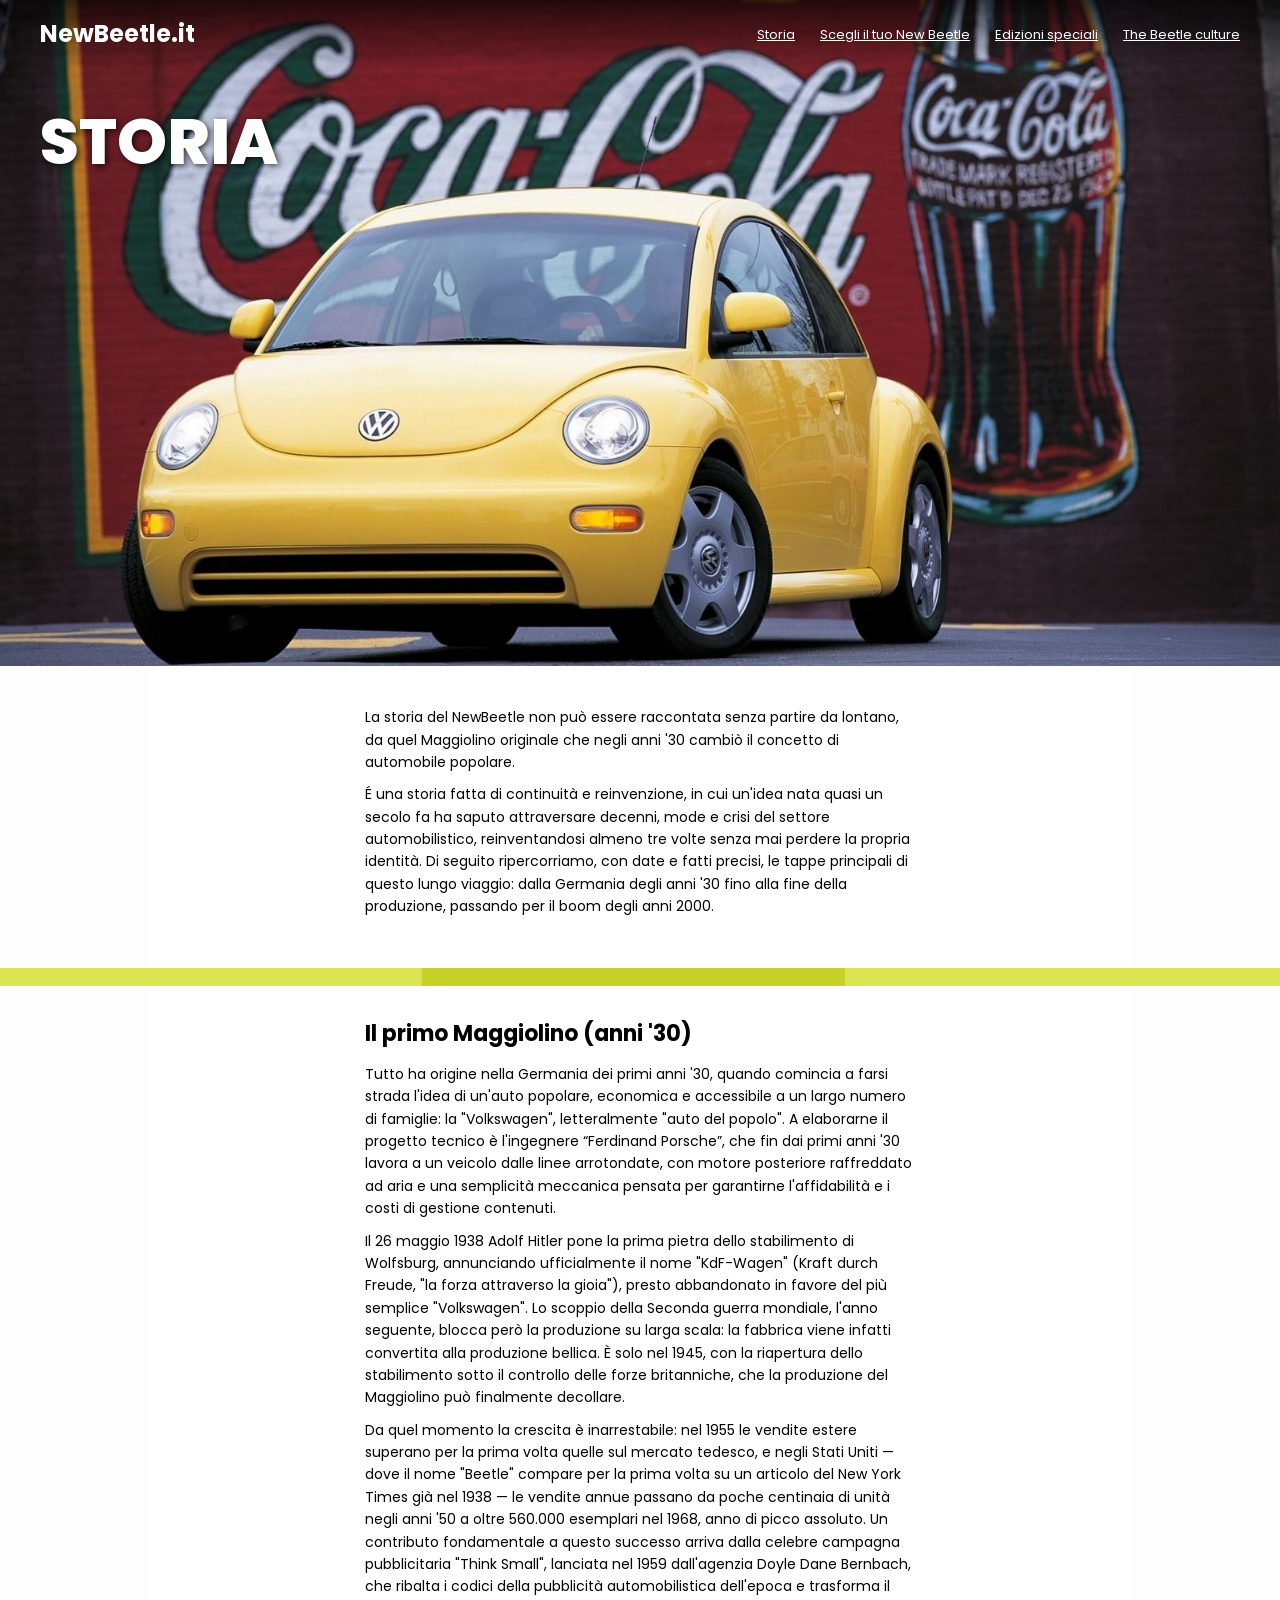
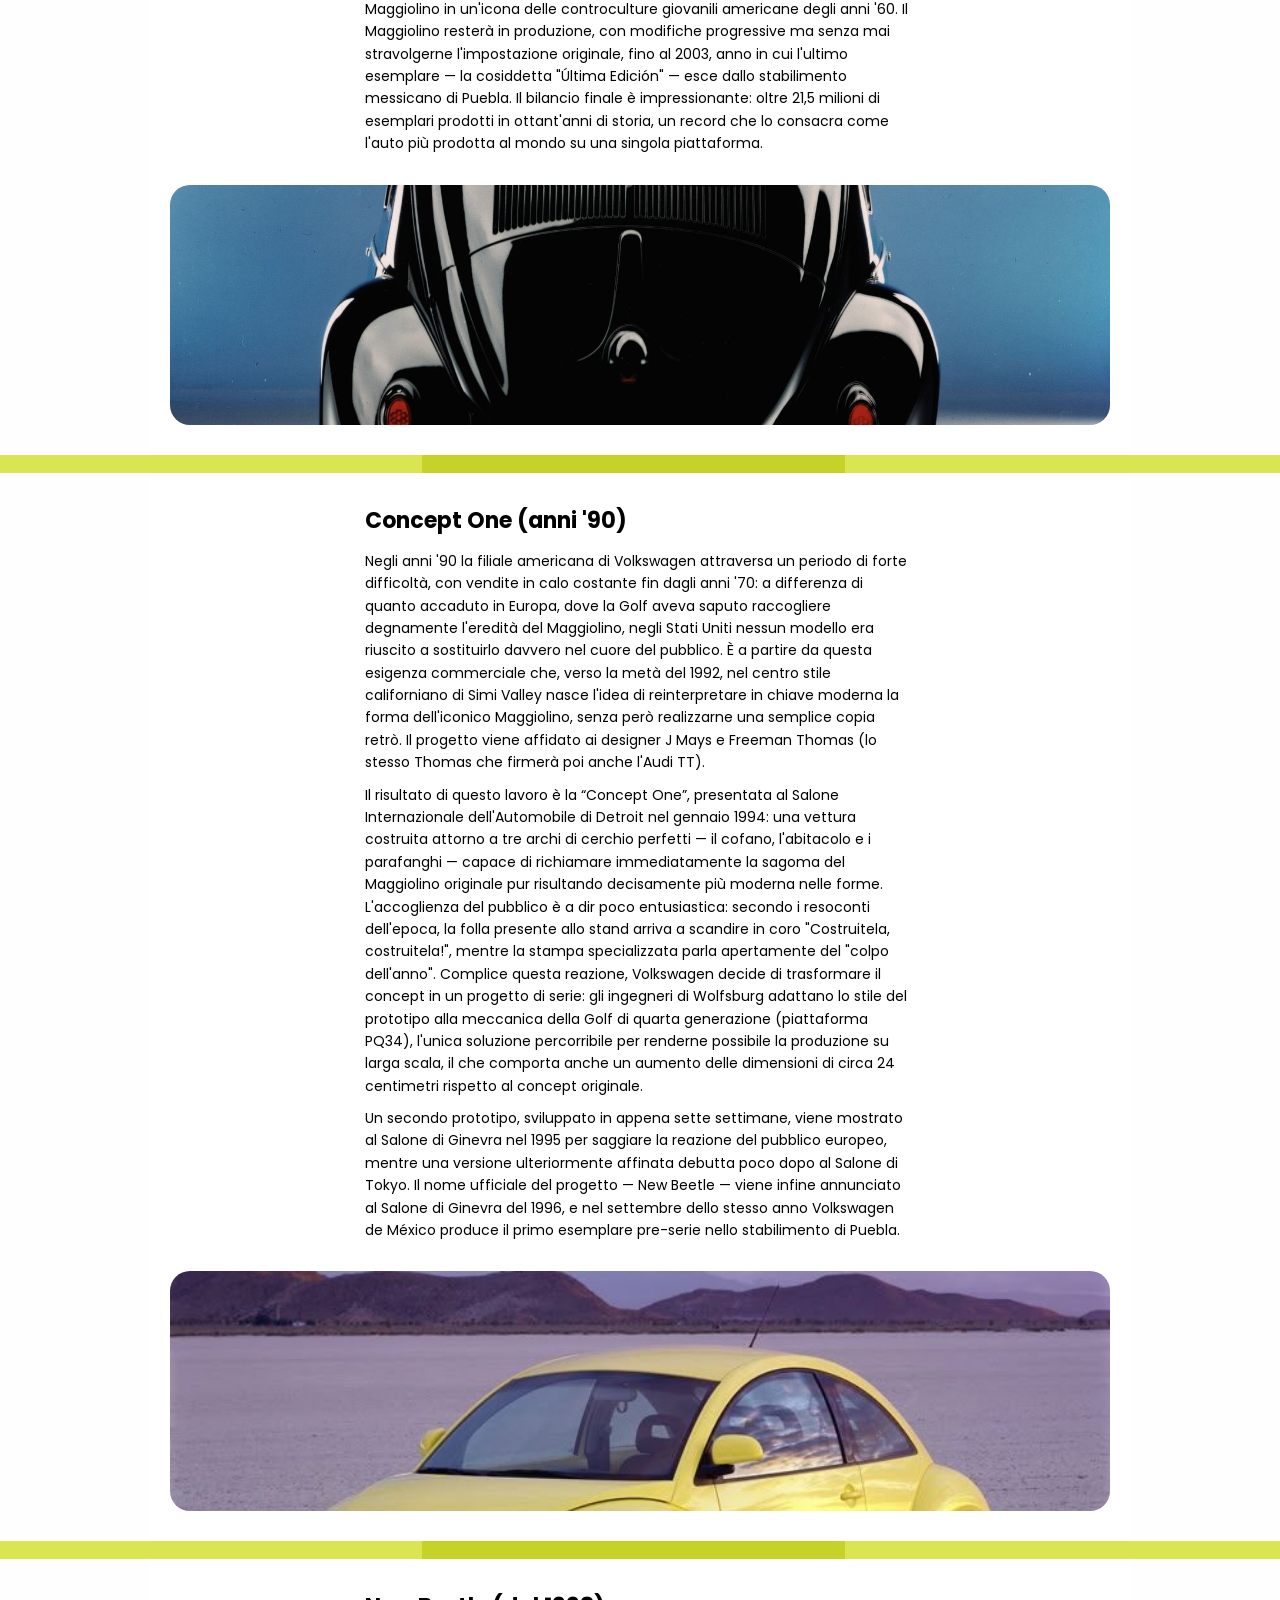
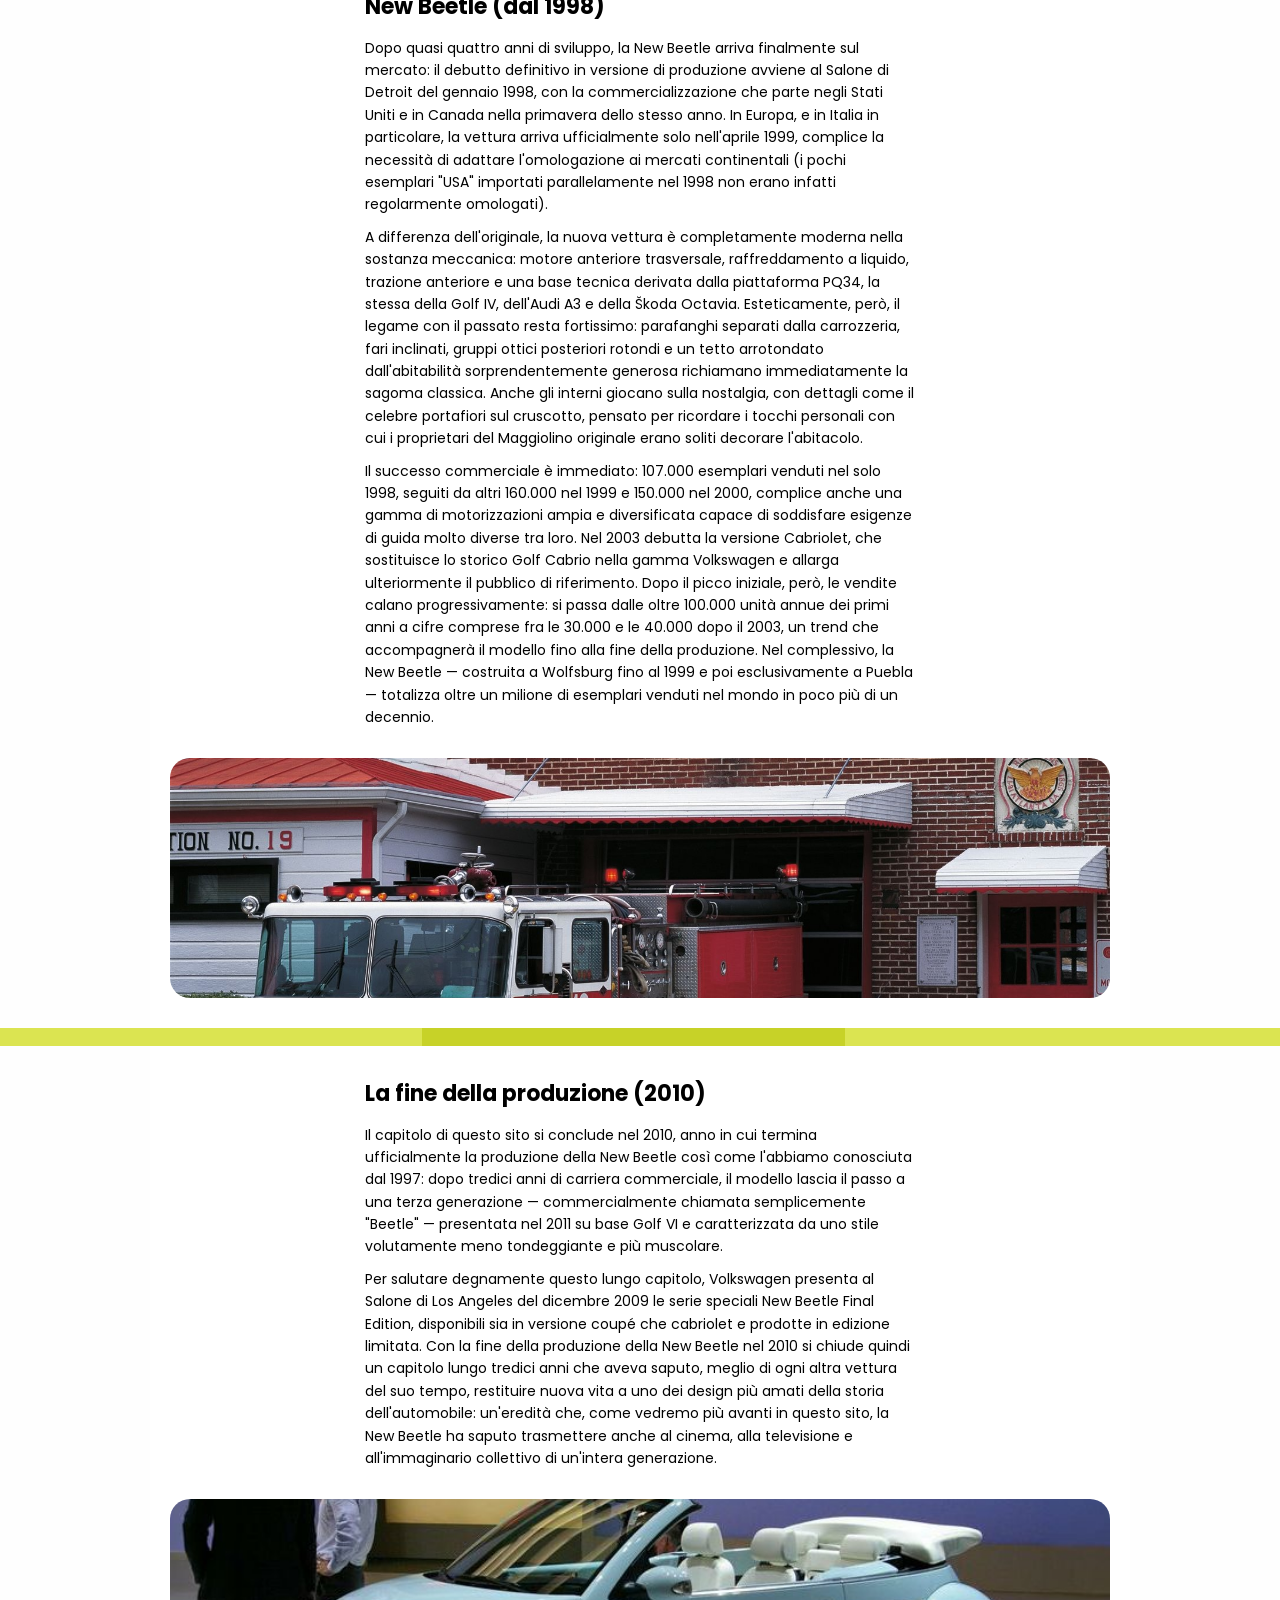
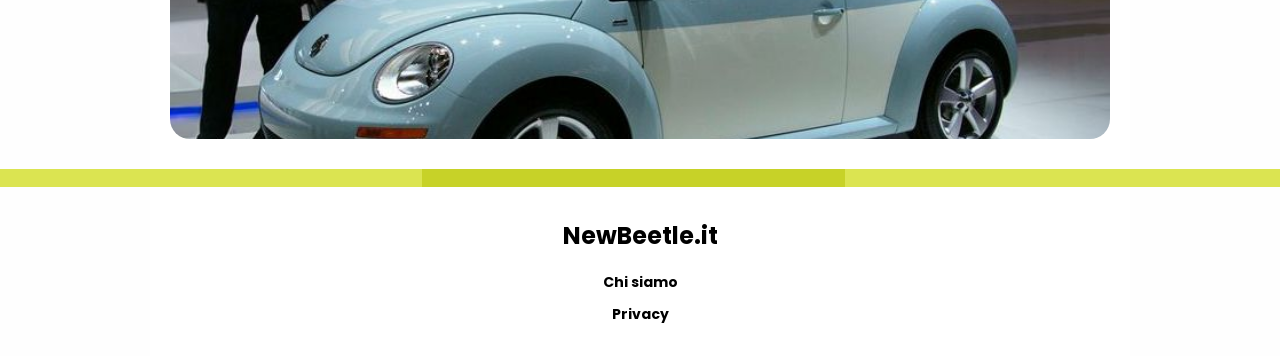
<file: storia.html>
<!DOCTYPE html>
<html lang="en">
<head>
  <meta charset="UTF-8">
  <meta name="viewport" content="width=device-width, initial-scale=1.0">
  <title>Storia</title>

  <!-- LINK PER GOOGLE FONTS (POPPINS) -->
    <link rel="preconnect" href="https://fonts.googleapis.com">
    <link rel="preconnect" href="https://fonts.gstatic.com" crossorigin>
    <link href="https://fonts.googleapis.com/css2?family=Poppins:wght@300;400;600;700&display=swap" rel="stylesheet">

  <link rel="stylesheet" href="css./style.css">
</head>
<body>

  <header>
    <nav class="navbar">
      <a href="index.html" class="logo">NewBeetle.it</a>
      <ul class="menu">
        <li><a href="index.html">Storia</a></li>
        <li><a href="scegliiltuonewbeetle.html">Scegli il tuo New Beetle</a></li>
        <li><a href="edizionispeciali.html">Edizioni speciali</a></li>
        <li><a href="thebeetleculture.html">The Beetle culture</a></li>
      </ul>
    </nav>

    <div class="hero-container">
      <img src="img./maggiolino9.jpeg" alt=""/> 
      <h1 class="hero-title">STORIA</h1>
      <main>


<main> 
  <section class="storia-block">
   <div class="storia-text">
    <p>La storia del NewBeetle non può essere raccontata senza partire da lontano, da quel Maggiolino originale che negli anni '30 cambiò il concetto di automobile popolare.</p>
    <p>É una storia fatta di continuità e reinvenzione, in cui un'idea nata quasi un secolo fa ha saputo attraversare decenni, mode e crisi del settore automobilistico, reinventandosi almeno tre volte senza mai perdere la propria identità. Di seguito ripercorriamo, con date e fatti precisi, le tappe principali di questo lungo viaggio: dalla Germania degli anni '30 fino alla fine della produzione, passando per il boom degli anni 2000.</p>
  </div>
</div> 


   <!-- BARRA GIALLA3 -->
   <div class="yellow-bar"></div>

   <!-- SEZIONE 1: Il primo Maggiolino (anni '30) -->
<main> 
   <section class="storia-block">
    <div class="storia-text">
      <h2>Il primo Maggiolino (anni '30)</h2>
      <p>Tutto ha origine nella Germania dei primi anni '30, quando comincia a farsi strada l'idea di un'auto popolare, economica e accessibile a un largo numero di famiglie: la "Volkswagen", letteralmente "auto del popolo". A elaborarne il progetto tecnico è l'ingegnere “Ferdinand Porsche”, che fin dai primi anni '30 lavora a un veicolo dalle linee arrotondate, con motore posteriore raffreddato ad aria e una semplicità meccanica pensata per garantirne l'affidabilità e i costi di gestione contenuti.</p>
      <p>Il 26 maggio 1938 Adolf Hitler pone la prima pietra dello stabilimento di Wolfsburg, annunciando ufficialmente il nome "KdF-Wagen" (Kraft durch Freude, "la forza attraverso la gioia"), presto abbandonato in favore del più semplice "Volkswagen". Lo scoppio della Seconda guerra mondiale, l'anno seguente, blocca però la produzione su larga scala: la fabbrica viene infatti convertita alla produzione bellica. È solo nel 1945, con la riapertura dello stabilimento sotto il controllo delle forze britanniche, che la produzione del Maggiolino può finalmente decollare.</p>
      <p>Da quel momento la crescita è inarrestabile: nel 1955 le vendite estere superano per la prima volta quelle sul mercato tedesco, e negli Stati Uniti — dove il nome "Beetle" compare per la prima volta su un articolo del New York Times già nel 1938 — le vendite annue passano da poche centinaia di unità negli anni '50 a oltre 560.000 esemplari nel 1968, anno di picco assoluto. Un contributo fondamentale a questo successo arriva dalla celebre campagna pubblicitaria "Think Small", lanciata nel 1959 dall'agenzia Doyle Dane Bernbach, che ribalta i codici della pubblicità automobilistica dell'epoca e trasforma il Maggiolino in un'icona delle controculture giovanili americane degli anni '60. Il Maggiolino resterà in produzione, con modifiche progressive ma senza mai stravolgerne l'impostazione originale, fino al 2003, anno in cui l'ultimo esemplare — la cosiddetta "Última Edición" — esce dallo stabilimento messicano di Puebla. Il bilancio finale è impressionante: oltre 21,5 milioni di esemplari prodotti in ottant'anni di storia, un record che lo consacra come l'auto più prodotta al mondo su una singola piattaforma.</p>
    </div>
    <div class="storia-image">
      <img src="img./maggiolino24.jpg" alt="">
    </div>
  </section>
</main> 

 <!-- BARRA GIALLA3 -->
 <div class="yellow-bar"></div>

 <!-- SEZIONE 2: Concept One (anni '90) -->
 <main>
 <section class="storia-block">
    <div class="storia-text">
      <h2>Concept One (anni '90)</h2>
      <p>Negli anni '90 la filiale americana di Volkswagen attraversa un periodo di forte difficoltà, con vendite in calo costante fin dagli anni '70: a differenza di quanto accaduto in Europa, dove la Golf aveva saputo raccogliere degnamente l'eredità del Maggiolino, negli Stati Uniti nessun modello era riuscito a sostituirlo davvero nel cuore del pubblico. È a partire da questa esigenza commerciale che, verso la metà del 1992, nel centro stile californiano di Simi Valley nasce l'idea di reinterpretare in chiave moderna la forma dell'iconico Maggiolino, senza però realizzarne una semplice copia retrò. Il progetto viene affidato ai designer J Mays e Freeman Thomas (lo stesso Thomas che firmerà poi anche l'Audi TT).</p>
      <p>Il risultato di questo lavoro è la “Concept One”, presentata al Salone Internazionale dell'Automobile di Detroit nel gennaio 1994: una vettura costruita attorno a tre archi di cerchio perfetti — il cofano, l'abitacolo e i parafanghi — capace di richiamare immediatamente la sagoma del Maggiolino originale pur risultando decisamente più moderna nelle forme. L'accoglienza del pubblico è a dir poco entusiastica: secondo i resoconti dell'epoca, la folla presente allo stand arriva a scandire in coro "Costruitela, costruitela!", mentre la stampa specializzata parla apertamente del "colpo dell'anno". Complice questa reazione, Volkswagen decide di trasformare il concept in un progetto di serie: gli ingegneri di Wolfsburg adattano lo stile del prototipo alla meccanica della Golf di quarta generazione (piattaforma PQ34), l'unica soluzione percorribile per renderne possibile la produzione su larga scala, il che comporta anche un aumento delle dimensioni di circa 24 centimetri rispetto al concept originale.</p>
      <p>Un secondo prototipo, sviluppato in appena sette settimane, viene mostrato al Salone di Ginevra nel 1995 per saggiare la reazione del pubblico europeo, mentre una versione ulteriormente affinata debutta poco dopo al Salone di Tokyo. Il nome ufficiale del progetto — New Beetle — viene infine annunciato al Salone di Ginevra del 1996, e nel settembre dello stesso anno Volkswagen de México produce il primo esemplare pre-serie nello stabilimento di Puebla.</p>
    </div>
    <div class="storia-image">
      <img src="img./maggiolino16.jpeg" alt="">
    </div>
  </section>
</main> 

 <!-- BARRA GIALLA3 -->
 <div class="yellow-bar"></div>

 <!-- SEZIONE 3: New Beetle (dal 1998) -->
 <main>
 <section class="storia-block">
    <div class="storia-text">
      <h2>New Beetle (dal 1998)</h2>
      <p>Dopo quasi quattro anni di sviluppo, la New Beetle arriva finalmente sul mercato: il debutto definitivo in versione di produzione avviene al Salone di Detroit del gennaio 1998, con la commercializzazione che parte negli Stati Uniti e in Canada nella primavera dello stesso anno. In Europa, e in Italia in particolare, la vettura arriva ufficialmente solo nell'aprile 1999, complice la necessità di adattare l'omologazione ai mercati continentali (i pochi esemplari "USA" importati parallelamente nel 1998 non erano infatti regolarmente omologati).</p>
      <p>A differenza dell'originale, la nuova vettura è completamente moderna nella sostanza meccanica: motore anteriore trasversale, raffreddamento a liquido, trazione anteriore e una base tecnica derivata dalla piattaforma PQ34, la stessa della Golf IV, dell'Audi A3 e della Škoda Octavia. Esteticamente, però, il legame con il passato resta fortissimo: parafanghi separati dalla carrozzeria, fari inclinati, gruppi ottici posteriori rotondi e un tetto arrotondato dall'abitabilità sorprendentemente generosa richiamano immediatamente la sagoma classica. Anche gli interni giocano sulla nostalgia, con dettagli come il celebre portafiori sul cruscotto, pensato per ricordare i tocchi personali con cui i proprietari del Maggiolino originale erano soliti decorare l'abitacolo.</p>
      <p>Il successo commerciale è immediato: 107.000 esemplari venduti nel solo 1998, seguiti da altri 160.000 nel 1999 e 150.000 nel 2000, complice anche una gamma di motorizzazioni ampia e diversificata capace di soddisfare esigenze di guida molto diverse tra loro. Nel 2003 debutta la versione Cabriolet, che sostituisce lo storico Golf Cabrio nella gamma Volkswagen e allarga ulteriormente il pubblico di riferimento. Dopo il picco iniziale, però, le vendite calano progressivamente: si passa dalle oltre 100.000 unità annue dei primi anni a cifre comprese fra le 30.000 e le 40.000 dopo il 2003, un trend che accompagnerà il modello fino alla fine della produzione. Nel complessivo, la New Beetle — costruita a Wolfsburg fino al 1999 e poi esclusivamente a Puebla — totalizza oltre un milione di esemplari venduti nel mondo in poco più di un decennio.</p>
    </div>
    <div class="storia-image">
      <img src="img./maggiolino10.jpeg" alt="">
    </div>
  </section>
</main> 
   <!-- BARRA GIALLA3 -->
   <div class="yellow-bar"></div>

  <!-- SEZIONE 4: La fine della produzione (2010) -->
 <main>
  <section class="storia-block">
    <div class="storia-text">
      <h2>La fine della produzione (2010)</h2>
      <p>Il capitolo di questo sito si conclude nel 2010, anno in cui termina ufficialmente la produzione della New Beetle così come l'abbiamo conosciuta dal 1997: dopo tredici anni di carriera commerciale, il modello lascia il passo a una terza generazione — commercialmente chiamata semplicemente "Beetle" — presentata nel 2011 su base Golf VI e caratterizzata da uno stile volutamente meno tondeggiante e più muscolare.</p>
      <p>Per salutare degnamente questo lungo capitolo, Volkswagen presenta al Salone di Los Angeles del dicembre 2009 le serie speciali New Beetle Final Edition, disponibili sia in versione coupé che cabriolet e prodotte in edizione limitata. Con la fine della produzione della New Beetle nel 2010 si chiude quindi un capitolo lungo tredici anni che aveva saputo, meglio di ogni altra vettura del suo tempo, restituire nuova vita a uno dei design più amati della storia dell'automobile: un'eredità che, come vedremo più avanti in questo sito, la New Beetle ha saputo trasmettere anche al cinema, alla televisione e all'immaginario collettivo di un'intera generazione.</p>
    </div>
    <div class="storia-image">
      <img src="img./maggiolino6.jpeg" alt="">
    </div>
  </section>
</main> 

 <!-- BARRA GIALLA3 -->
 <div class="yellow-bar"></div>

<!-- FOOTER -->
<footer>
  <a href="index.html" class="footer-logo">NewBeetle.it</a>
  <nav>
    <ul class="footer-nav">
      <li><a href="chisiamo.html">Chi siamo</a></li> 
      <li><a href="#">Privacy</a></li>
    </ul>
  </nav>
</footer>

</body>
</html>
</file>
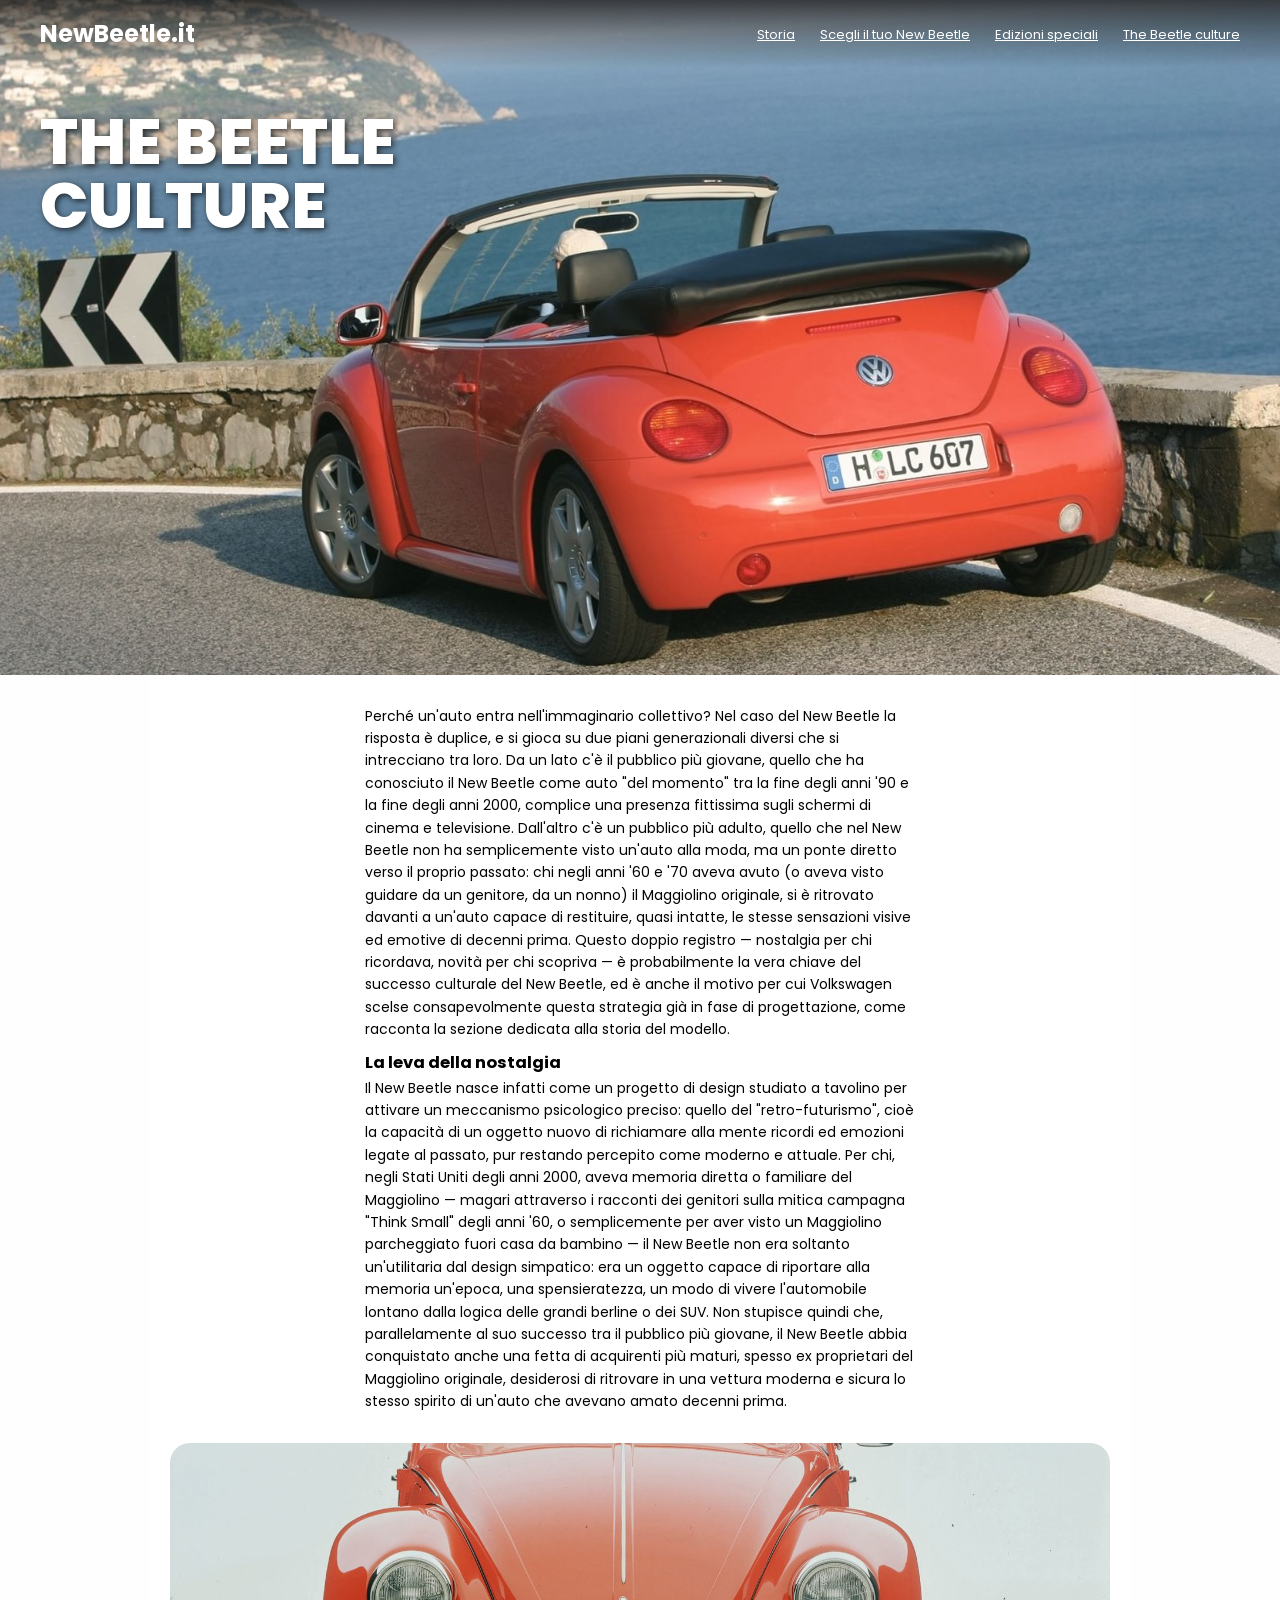
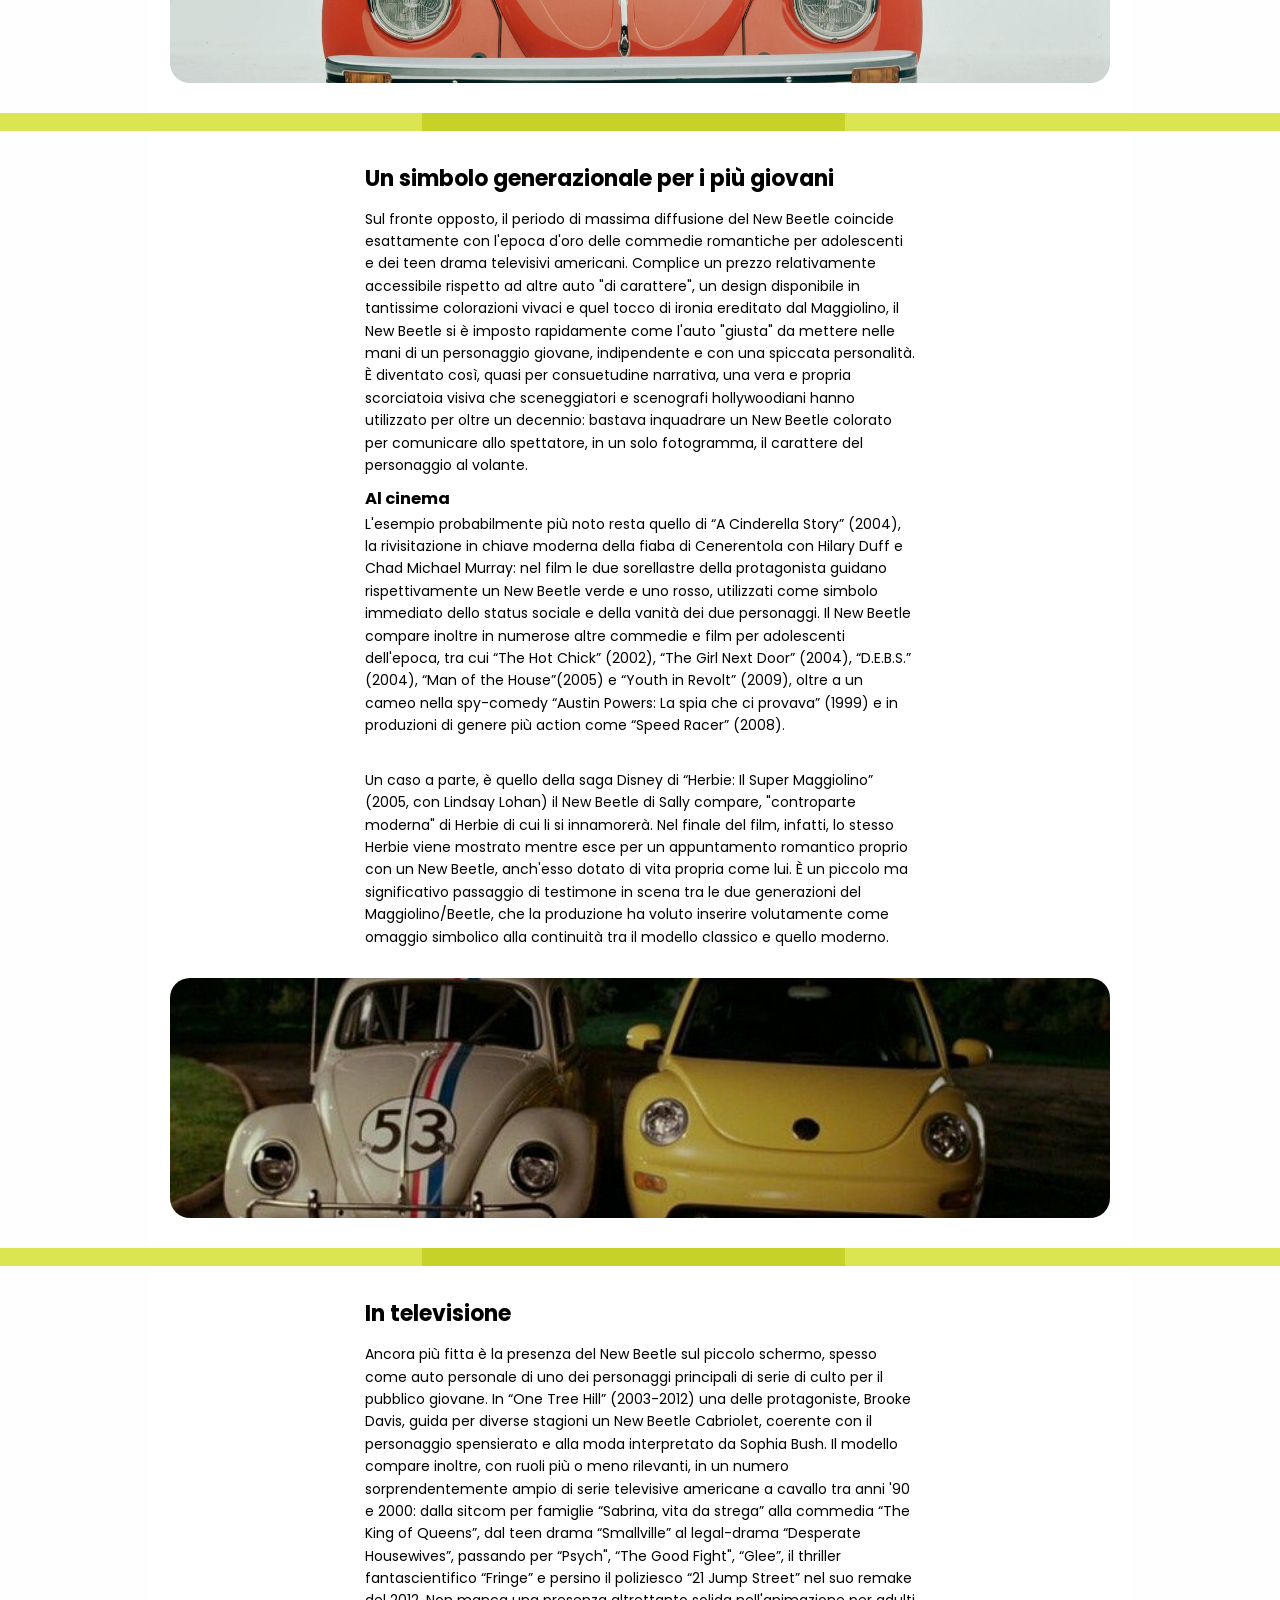
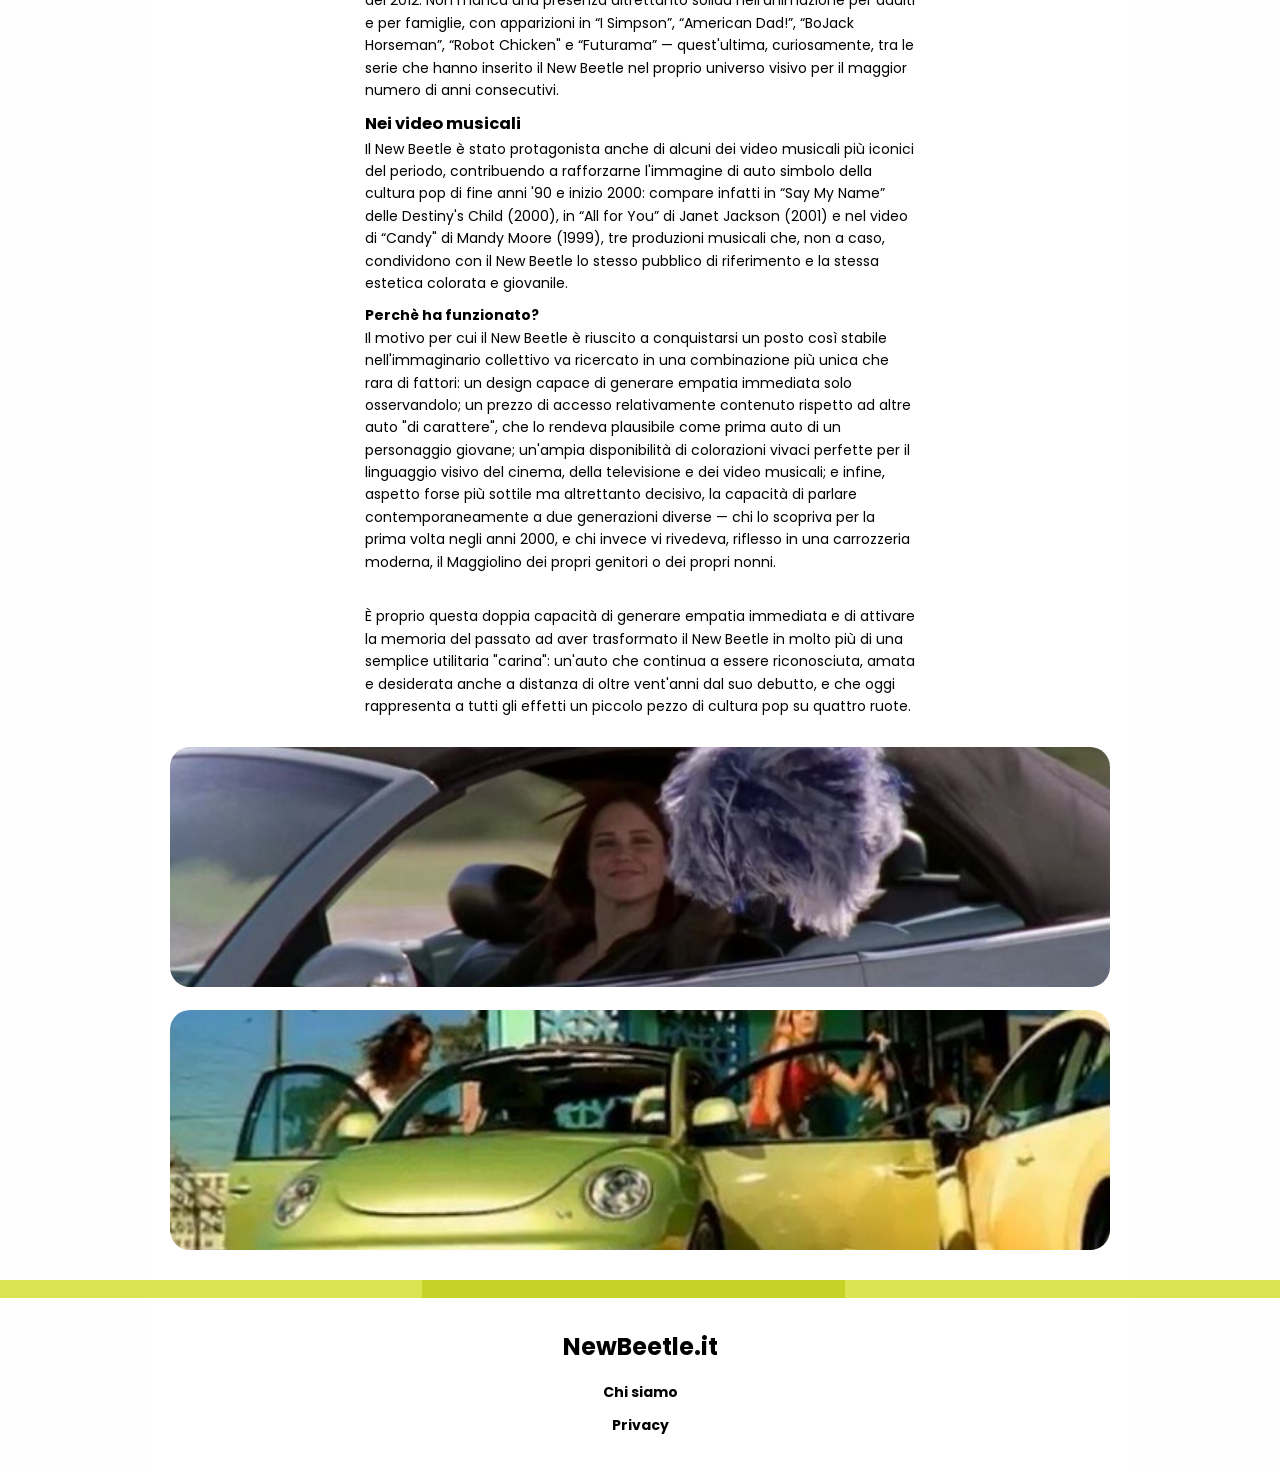
<file: thebeetleculture.html>
<!DOCTYPE html>
<html lang="en">
<head>
  <meta charset="UTF-8">
  <meta name="viewport" content="width=device-width, initial-scale=1.0">
  <title>Storia</title>
  <link rel="stylesheet" href="css./style.css">
</head>
<body>

  <header>
    <nav class="navbar">
      <a href="index.html" class="logo">NewBeetle.it</a>
      <ul class="menu">
        <li><a href="index.html">Storia</a></li>
        <li><a href="scegliiltuonewbeetle.html">Scegli il tuo New Beetle</a></li>
        <li><a href="edizionispeciali.html">Edizioni speciali</a></li>
        <li><a href="thebeetleculture.html">The Beetle culture</a></li>
      </ul>
    </nav>

     <div class="hero-container">
      <img src="img./maggiolino28.jpeg" alt=""/> 
      <h1 class="hero-title">THE BEETLE<br>CULTURE</h1>
      </div> 

   <!-- SEZIONE 1-->
<main> 
   <section class="storia-block">
    <div class="storia-text">
      <p>Perché un'auto entra nell'immaginario collettivo? Nel caso del New Beetle la risposta è duplice, e si gioca su due piani generazionali diversi che si intrecciano tra loro. Da un lato c'è il pubblico più giovane, quello che ha conosciuto il New Beetle come auto "del momento" tra la fine degli anni '90 e la fine degli anni 2000, complice una presenza fittissima sugli schermi di cinema e televisione. Dall'altro c'è un pubblico più adulto, quello che nel New Beetle non ha semplicemente visto un'auto alla moda, ma un ponte diretto verso il proprio passato: chi negli anni '60 e '70 aveva avuto (o aveva visto guidare da un genitore, da un nonno) il Maggiolino originale, si è ritrovato davanti a un'auto capace di restituire, quasi intatte, le stesse sensazioni visive ed emotive di decenni prima. Questo doppio registro — nostalgia per chi ricordava, novità per chi scopriva — è probabilmente la vera chiave del successo culturale del New Beetle, ed è anche il motivo per cui Volkswagen scelse consapevolmente questa strategia già in fase di progettazione, come racconta la sezione dedicata alla storia del modello.</p>
      <h3>La leva della nostalgia</h3>
      <p>Il New Beetle nasce infatti come un progetto di design studiato a tavolino per attivare un meccanismo psicologico preciso: quello del "retro-futurismo", cioè la capacità di un oggetto nuovo di richiamare alla mente ricordi ed emozioni legate al passato, pur restando percepito come moderno e attuale. Per chi, negli Stati Uniti degli anni 2000, aveva memoria diretta o familiare del Maggiolino — magari attraverso i racconti dei genitori sulla mitica campagna "Think Small" degli anni '60, o semplicemente per aver visto un Maggiolino parcheggiato fuori casa da bambino — il New Beetle non era soltanto un'utilitaria dal design simpatico: era un oggetto capace di riportare alla memoria un'epoca, una spensieratezza, un modo di vivere l'automobile lontano dalla logica delle grandi berline o dei SUV. Non stupisce quindi che, parallelamente al suo successo tra il pubblico più giovane, il New Beetle abbia conquistato anche una fetta di acquirenti più maturi, spesso ex proprietari del Maggiolino originale, desiderosi di ritrovare in una vettura moderna e sicura lo stesso spirito di un'auto che avevano amato decenni prima.</p>
    </div>
    <div class="storia-image">
      <img src="img./maggiolino26.jpeg" alt="">
    </div>
  </section>
</main> 


 <!-- BARRA GIALLA2 -->
 <div class="yellow-bar"></div>

 <!-- SEZIONE 2-->
 <main>
 <section class="storia-block">
    <div class="storia-text">
      <h2>Un simbolo generazionale per i più giovani</h2>
      <p>Sul fronte opposto, il periodo di massima diffusione del New Beetle coincide esattamente con l'epoca d'oro delle commedie romantiche per adolescenti e dei teen drama televisivi americani. Complice un prezzo relativamente accessibile rispetto ad altre auto "di carattere", un design disponibile in tantissime colorazioni vivaci e quel tocco di ironia ereditato dal Maggiolino, il New Beetle si è imposto rapidamente come l'auto "giusta" da mettere nelle mani di un personaggio giovane, indipendente e con una spiccata personalità. È diventato così, quasi per consuetudine narrativa, una vera e propria scorciatoia visiva che sceneggiatori e scenografi hollywoodiani hanno utilizzato per oltre un decennio: bastava inquadrare un New Beetle colorato per comunicare allo spettatore, in un solo fotogramma, il carattere del personaggio al volante.</p>
      <h3>Al cinema</h3>
      <p>L'esempio probabilmente più noto resta quello di “A Cinderella Story” (2004), la rivisitazione in chiave moderna della fiaba di Cenerentola con Hilary Duff e Chad Michael Murray: nel film le due sorellastre della protagonista guidano rispettivamente un New Beetle verde e uno rosso, utilizzati come simbolo immediato dello status sociale e della vanità dei due personaggi. Il New Beetle compare inoltre in numerose altre commedie e film per adolescenti dell'epoca, tra cui “The Hot Chick” (2002), “The Girl Next Door” (2004), “D.E.B.S.” (2004), “Man of the House”(2005) e “Youth in Revolt” (2009), oltre a un cameo nella spy-comedy “Austin Powers: La spia che ci provava” (1999) e in produzioni di genere più action come “Speed Racer” (2008).</p>
      <br>
      <p>Un caso a parte, è quello della saga Disney di “Herbie: Il Super Maggiolino” (2005, con Lindsay Lohan) il New Beetle di Sally compare, "controparte moderna" di Herbie di cui li si innamorerà. Nel finale del film, infatti, lo stesso Herbie viene mostrato mentre esce per un appuntamento romantico proprio con un New Beetle, anch'esso dotato di vita propria come lui. È un piccolo ma significativo passaggio di testimone in scena tra le due generazioni del Maggiolino/Beetle, che la produzione ha voluto inserire volutamente come omaggio simbolico alla continuità tra il modello classico e quello moderno.</p>
         </p>
    </div>
    <div class="storia-image">
      <img src="img./maggiolino21.jpeg" alt="">
    </div>
  </section>
</main> 

 <!-- BARRA GIALLA3 -->
 <div class="yellow-bar"></div>

 <!-- SEZIONE 3 -->
 <main>
 <section class="storia-block">
    <div class="storia-text">
      <h2>In televisione</h2>
      <p>Ancora più fitta è la presenza del New Beetle sul piccolo schermo, spesso come auto personale di uno dei personaggi principali di serie di culto per il pubblico giovane. In “One Tree Hill” (2003-2012) una delle protagoniste, Brooke Davis, guida per diverse stagioni un New Beetle Cabriolet, coerente con il personaggio spensierato e alla moda interpretato da Sophia Bush. Il modello compare inoltre, con ruoli più o meno rilevanti, in un numero sorprendentemente ampio di serie televisive americane a cavallo tra anni '90 e 2000: dalla sitcom per famiglie “Sabrina, vita da strega” alla commedia “The King of Queens”, dal teen drama “Smallville” al legal-drama “Desperate Housewives”, passando per “Psych", “The Good Fight", “Glee”, il thriller fantascientifico “Fringe” e persino il poliziesco “21 Jump Street” nel suo remake del 2012. Non manca una presenza altrettanto solida nell'animazione per adulti e per famiglie, con apparizioni in “I Simpson”, “American Dad!”, “BoJack Horseman”, “Robot Chicken" e “Futurama” — quest'ultima, curiosamente, tra le serie che hanno inserito il New Beetle nel proprio universo visivo per il maggior numero di anni consecutivi.</p>
      <h3>Nei video musicali</h3>
      <p>Il New Beetle è stato protagonista anche di alcuni dei video musicali più iconici del periodo, contribuendo a rafforzarne l'immagine di auto simbolo della cultura pop di fine anni '90 e inizio 2000: compare infatti in “Say My Name” delle Destiny's Child (2000), in “All for You” di Janet Jackson (2001) e nel video di “Candy" di Mandy Moore (1999), tre produzioni musicali che, non a caso, condividono con il New Beetle lo stesso pubblico di riferimento e la stessa estetica colorata e giovanile.</p>
      <h4>Perchè ha funzionato?</h4>
      <p>Il motivo per cui il New Beetle è riuscito a conquistarsi un posto così stabile nell'immaginario collettivo va ricercato in una combinazione più unica che rara di fattori: un design capace di generare empatia immediata solo osservandolo; un prezzo di accesso relativamente contenuto rispetto ad altre auto "di carattere", che lo rendeva plausibile come prima auto di un personaggio giovane; un'ampia disponibilità di colorazioni vivaci perfette per il linguaggio visivo del cinema, della televisione e dei video musicali; e infine, aspetto forse più sottile ma altrettanto decisivo, la capacità di parlare contemporaneamente a due generazioni diverse — chi lo scopriva per la prima volta negli anni 2000, e chi invece vi rivedeva, riflesso in una carrozzeria moderna, il Maggiolino dei propri genitori o dei propri nonni.</p>
      <br>
      <p>È proprio questa doppia capacità di generare empatia immediata e di attivare la memoria del passato ad aver trasformato il New Beetle in molto più di una semplice utilitaria "carina": un'auto che continua a essere riconosciuta, amata e desiderata anche a distanza di oltre vent'anni dal suo debutto, e che oggi rappresenta a tutti gli effetti un piccolo pezzo di cultura pop su quattro ruote.</p>
    </div>
    <div class="storia-image">
      <img src="img./maggiolino18.jpeg" alt="">
      <br>
      <img src="img./maggiolino22.jpeg" alt="">
    </div>
  </section>
</main> 
   <!-- BARRA GIALLA3 -->
   <div class="yellow-bar"></div>


<!-- FOOTER -->
<footer>
  <a href="index.html" class="footer-logo">NewBeetle.it</a>
  <nav>
    <ul class="footer-nav">
      <li><a href="chisiamo.html">Chi siamo</a></li> 
      <li><a href="#">Privacy</a></li>
    </ul>
  </nav>
</footer>

</body>
</html>
</file>
<file: css./style.css>
@import url('https://fonts.googleapis.com/css2?family=Poppins:wght@300;400;600;700&display=swap');

   * {
    margin: 0;
    padding: 0;
    box-sizing: border-box; 
  }
  
  html, body {
    width: 100%;
    overflow-x: hidden; 
    background-color: #fefefe;
    font-family: Arial, Helvetica, sans-serif;
    font-family: 'Poppins', sans-serif; 
    font-size: 14px;
    color: #000000;
    line-height: 1.6;
    -webkit-font-smoothing: antialiased;
  }
  
  img {
    max-width: 100%;
    height: auto;
    display: block;
  }
  
 
  header {
    position: relative;
    width: 100%;
  }
  
  .hero-image {
    position: relative;
    width: 100%;
  }
  
  .hero-image img {
    width: 100%;
    max-height: 80vh;
    object-fit: cover;
    object-position: center;
    display: block;
  }
  
  
  .yellow-bar {
    height: 18px;
    border: none;
    background: linear-gradient(to right, #dbe451 0%, #dbe451 33%, #c7d228 33%, #c7d228 66%, #dbe451 66%);
    width: 100%;
    display: block;
  }
  
  
  .navbar {
    position: absolute;
    top: 0;
    left: 0;
    width: 100%;
    display: flex;
    align-items: center;
    justify-content: space-between;
    padding: 15px 40px;
    background: linear-gradient(180deg, rgba(0,0,0,0.7) 0%, rgba(0,0,0,0) 100%);
    z-index: 10;
  }
  
  .logo {
    color: #ffffff;
    font-size: 24px;
    font-weight: bold;
    text-decoration: none;
  }
  
  .menu {
    display: flex;
    list-style: none;
    gap: 25px;
  }
  
  .menu a {
    color: #ffffff;
    text-decoration: underline;
    font-size: 13px;
  }
  
  .menu a:hover {
    color: #c8d300;
  }
  
  .search-item {
    display: flex;
    align-items: center;
    margin-left: 10px;
  }
  
  .search-form {
    display: flex;
    align-items: center;
    border-bottom: 1px solid #ffffff;
  }
  
  .search-form input {
    background: transparent;
    border: none;
    color: #ffffff;
    padding: 2px 5px;
    font-size: 12px;
    outline: none;
    width: 100px;
  }
  
  .search-form input::placeholder {
    color: #cccccc;
  }
  
  .search-form button {
    background: transparent;
    border: none;
    color: #ffffff;
    cursor: pointer;
  }
  
 
  main, footer, .page-container {
    max-width: 980px;
    margin: 0 auto;
    padding: 10px 20px;
    background-color: #ffffff;
  }
  

.cards-grid-pairs {
  display: grid;
  grid-template-columns: repeat(2, 1fr);
  gap: 24px;
  max-width: 1080px;
  margin: 40px auto;
}


.card {
  display: flex;
  flex-direction: column;
  align-items: center;
  text-decoration: none;
  cursor: pointer;
  transition: transform 0.2s ease;
}


.card:hover {
  transform: translateY(-4px);
}


.card-img {
  width: 100%;
  height: 220px;
  border-radius: 12px;
  overflow: hidden;
  margin-bottom: 12px;
 
}

.card-img img {
  width: 100%;
  height: 100%;
  object-fit: cover;
  display: block;
}


.card-title {
  font-size: 16px;
  font-weight: 700;
  text-align: center;
  color: #000000; 
  text-decoration: underline;
  text-underline-offset: 4px;
  transition: color 0.2s ease;
}


.card:hover .card-title {
  color: #c8d300;
}
  
  .cards-grid-pairs .card:hover {
    transform: translateY(-5px);
  }
  
  .cards-grid-pairs .card:hover a {
    color: #c8d300;
  }
  
  /* SEZIONE CHI SIAMO */
  .about-section {
    display: flex;
    padding: 20px 0;
    gap: 30px;
    align-items: flex-start;
  }
  
  .about-content {
    flex: 1;
  }
  
  .about-content h1 {
    font-size: 32px;
    font-weight: 900;
    letter-spacing: 1px;
    margin-bottom: 15px;
  }
  
  .about-content h2 {
    font-size: 20px;
    margin-top: 25px;
    margin-bottom: 10px;
  }
  
  .about-content p, .about-content ol {
    font-size: 14px;
    line-height: 1.6;
    color: #000000;
    margin-bottom: 10px;
  }
  
  .about-content ol {
    padding-left: 18px;
  }
  
  .about-image {
    flex: 1;
  }
  
  .about-image img {
    width: 100%;
    border-radius: 20px;
    display: block;
    object-fit: cover;
  }
  

  .choose-section {
    display: flex;
    gap: 30px;
    align-items: flex-start;
  }
  
  .culture-block {
    flex: 1;
    text-align: left;
  }
  
  .culture-block img {
    width: 100%;
    display: block;
  }
  
  .culture-block p {
    font-size: 14px;
    margin-top: 8px;
  }
  
  .choose-text {
    flex: 1.2;
  }
  
  .choose-text h2 {
    font-size: 28px;
    font-weight: bold;
    margin-bottom: 12px;
  }
  
  .choose-text p {
    font-size: 14px;
    line-height: 1.5;
    color: #000000;
  }


.choose-text-full {
  width: 100% !important;
  display: block !important;
  margin-top: 30px;
  clear: both;
}

.choose-text-full h2 {
  font-size: 22px;
  font-weight: bold;
  color: #000000;
  margin-bottom: 12px;
  text-align: left;
}

.choose-text-full p {
  font-size: 14px; 
  line-height: 1.5;
  color: #0000;
}
  
 
  .storia-block {
    display: flex;
    padding: 20px 0;
    gap: 30px;
    align-items: center;
  }
  
  .storia-text {
    flex: 1.1;
    max-width: 550px;
  }
  
  .storia-text h2 {
    font-size: 22px;
    font-weight: bold;
    margin-bottom: 12px;
    color: #000000;
  }
  
  .storia-text p {
    font-size: 14px;
    line-height: 1.6;
    color: #000000;
    margin-bottom: 10px;
  }
  
  .storia-image {
    flex: 0.9;
    max-width: 450px;
  }
  
  .storia-image img {
    width: 100%;
    height: 280px;
    border-radius: 20px;
    display: block;
    object-fit: cover;
  }
  
 
  .hero-storia-content {
    position: absolute;
    right: 25px;
    bottom: 35px;
    max-width: 290px;
    color: #fefefe;
    z-index: 5;
    text-shadow: 0 10px 40px rgba(0, 0, 0, 0.9);
  }
  
  .hero-storia-content h1 {
    font-size: 24px;
    font-weight: bold;
    margin-bottom: 6px;
  }
  
  .hero-storia-content p {
    font-size: 10px;
    line-height: 1.35;
    color: #ffffff;
    margin-bottom: 6px;
  }
  
  .hero-title {
    position: absolute;
    top: 110px;        
    left: 40px;        
    color: #ffffff;    
    font-size: 64px;   
    font-weight: 800;  
    line-height: 1.0;  
    margin: 0;
    text-shadow: 2px 2px 6px rgba(0, 0, 0, 0.7); 
}

  footer {
    display: flex;
    justify-content: space-between;
    align-items: center;
    padding: 30px 20px;
  }
  
  .footer-logo {
    font-size: 24px;
    font-weight: bold;
    color: #000000;
    text-decoration: none;
  }
  
  .footer-nav {
    display: flex;
    list-style: none;
    gap: 40px;
  }
  
  .footer-nav a {
    color: #000000;
    text-decoration: none;
    font-weight: bold;
    font-size: 14px;
  }
  
  .footer-nav a:hover {
    color: #c8d300;
  }



.choose-text-full {
  width: 100%;
  display: block;
  margin-top: 5%;
  clear: both;
}

.choose-text-full h2 {
  font-size: 26px;
  font-weight: bold;
  color: #000000;
  margin-top: 0;
  margin-bottom: 12px;
  text-align: left;
}

.choose-text-full p {
  font-size: 14px;
  line-height: 1.6;
  color: #000000;
}



@media (max-width: 768px) {
  
main, footer, .page-container {
    padding: 15px 15px 25px 15px;
  }

 
  .navbar {
    flex-direction: column;
    gap: 12px;
    padding: 15px 20px;
    background: linear-gradient(180deg, rgba(0,0,0,0.85) 0%, rgba(0,0,0,0.4) 100%);
  }

  .menu {
    gap: 15px;
    flex-wrap: wrap;
    justify-content: center;
  }


  .hero-image img {
    height: 320px;
  }

  /* 1. Forza l'immagine ad avere un'altezza sufficiente su telefono */
  header img,
  .hero-image img {
    height: 350px !important;
    max-height: 350px !important;
  }

  /* 2. Rimpicciolisce qualsiasi titolo (h1 o .hero-title) dentro l'hero */
  header h1,
  .hero-image h1,
  .hero-title {
    font-size: 26px !important;
    line-height: 1.1 !important;
    top: 60px !important;
    left: 20px !important;
    right: 20px !important;
    width: auto !important;
  }
}

  .cards-grid-pairs {
    gap: 20px;
    margin-bottom: 30px;
  }

  .cards-grid-pairs .card img,
  .cards-grid-pairs .card-img-wrapper {
    height: 160px;
  }

  
  .about-section,
  .choose-section,
  .storia-block {
    flex-direction: column;
    gap: 20px;
  }

  .storia-image {
    max-width: 100%;
    width: 100%;
  }

  .storia-image img {
    height: 240px;
  }

  
  footer {
    flex-direction: column;
    gap: 15px;
    text-align: center;
  }

  .footer-nav {
    gap: 20px;
  }
  


@media (max-width: 480px) {


  h1, .about-content h1 {
    font-size: 24px;
  }

  h2, 
  .choose-text-full h2, 
  .storia-text h2, 
  .choose-text h2 {
    font-size: 20px;
  }


  .logo {
    font-size: 20px;
  }

  .menu a {
    font-size: 12px;
  }

  .hero-image img {
    height: 250px;
  }

  header h1,
  .hero-image h1,
  .hero-title {
    font-size: 22px !important;
    top: 60px !important;
  }

  header img,
  .hero-image img {
    height: 300px !important;
    max-height: 300px !important;
  }
}

  .cards-grid-pairs {
    grid-template-columns: 1fr;
    gap: 25px;
  }

  .cards-grid-pairs .card img,
  .cards-grid-pairs .card-img-wrapper {
    height: 180px;
  }

  
  .hero-storia-content {
    right: 15px;
    left: 15px;
    bottom: 20px;
    max-width: 100%;
  }

  .hero-storia-content h1 {
    font-size: 18px;
  }

  .hero-storia-content p {
    font-size: 10px;
  }

 
  .footer-nav {
    flex-direction: column;
    gap: 10px;
  }
</file>
